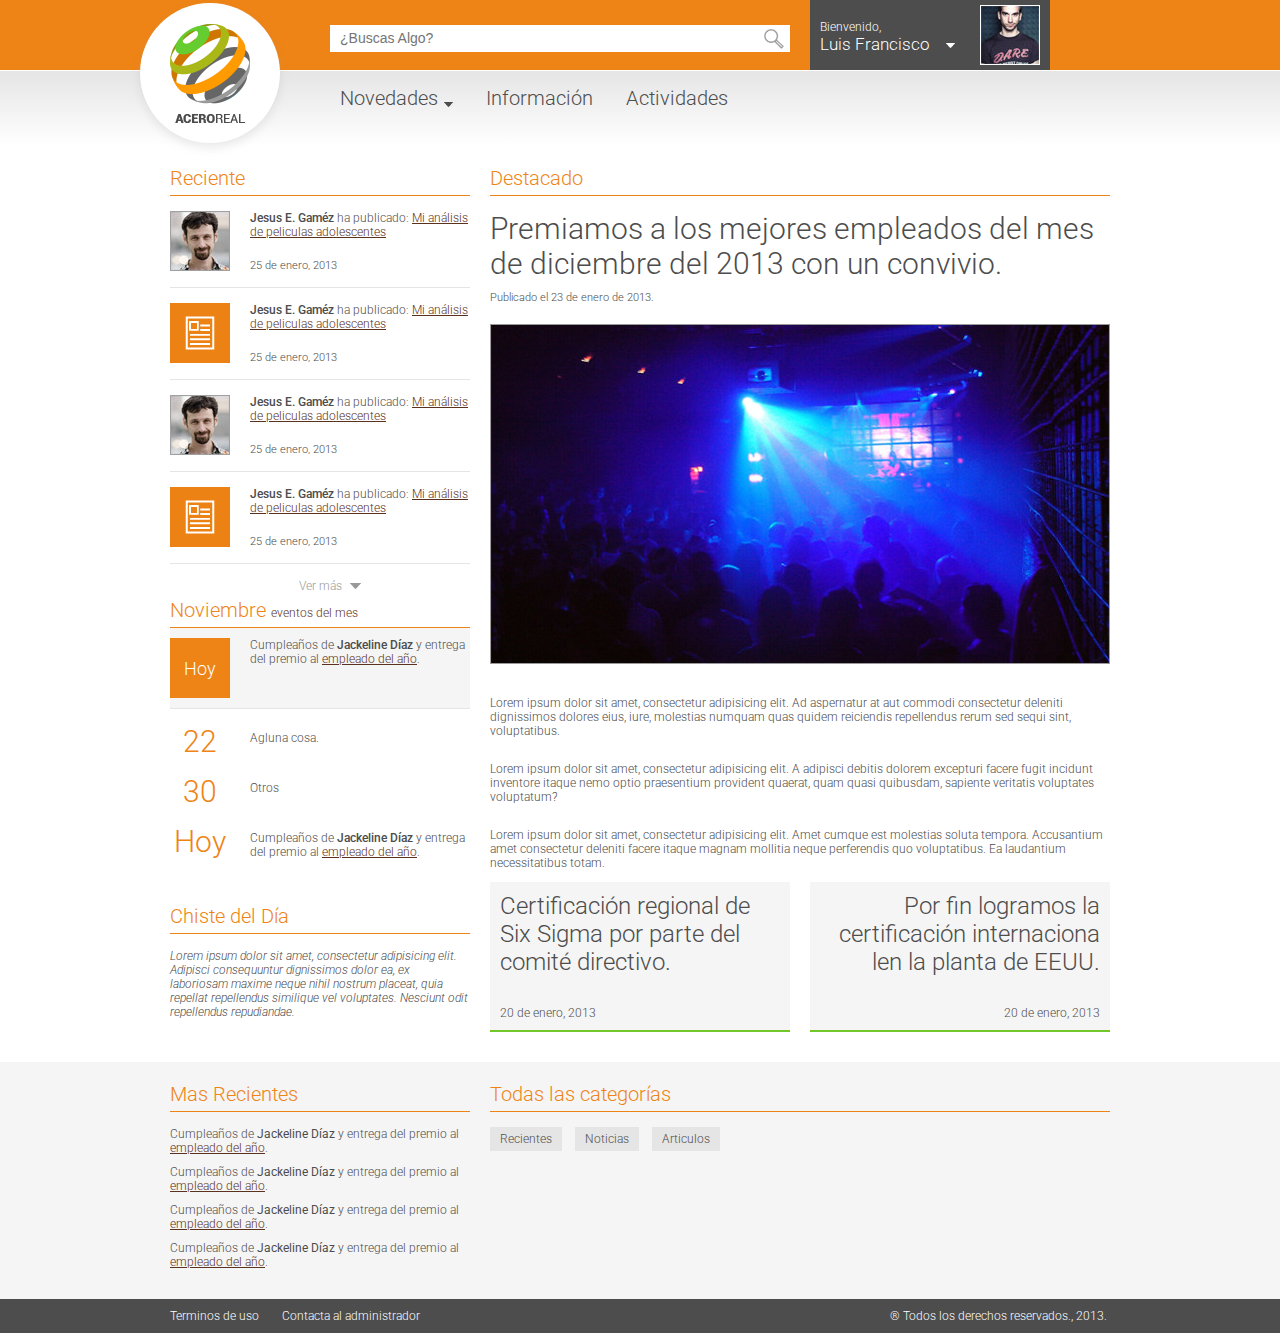
<file: acerofeal/index.htm>
<!doctype html>
<html>
<head>
<meta charset="utf-8">
<title>Acero Real</title>
<meta name="mobile-web-app-capable" content="yes">
<link rel="shortcut icon" sizes="196x196" href="imagenes/favicon.png">
<link href="css/960.css" rel="stylesheet" type="text/css">
<link href="css/estilos.css" rel="stylesheet" type="text/css">
</head>
    <div id="contenedor-encabezado">
        <div id="contendeor-naranja">
            <div class="container_12">
                <div class="grid_6 push_2">
                    <input type="text" name="busqueda" placeholder="¿Buscas Algo?" id="busqueda">
                </div>
                <div class="grid_4 push_2" id="contenedor-perfil">
                    <div id="caja-perfiñ">
                        <div id="nombre-perfil">
                            <span>Bienvenido,</span>
                            <div>Luis Francisco</div>
                        </div>
                        <img src="imagenes/foto-perfil.jpg" alt="">
                        <nav>
                            <a href="#">Perfil</a>
                            <a href="#">Salir</a>
                        </nav>
                    </div>
                </div>
            </div>
        </div>
        <div id="contenedor-degradado">
            <div class="container_12">
                <nav id="menu-principal" class="grid_10 push_2">
                    <nav>
                        <span>Novedades</span>
                        <div>
                            <div id="mosaico-menu">
                                <a href="#" id="m-recientes">Recientes</a>
                                <a href="#" id="m-destacadas">Destacadas</a>
                                <a href="#" id="m-agenda">Agenda</a>
                                <a href="#" id="m-anuncios">Anuncios</a>
                                <a href="#" id="m-articulos">Artículos</a>
                                <a href="#" id="m-comunidad">Comunidad</a>
                            </div>
                            <div id="etiquetas-menu">
                                <a href="#">link-1</a><a href="#">link-2</a><a href="#">link-3</a><a href="#">link-4</a><a
                                    href="#">link-5</a><a href="#">link-6</a>
                            </div>
                        </div>
                    </nav>
                    <a href="#">Información</a>
                    <a href="#">Actividades</a>
                </nav>
            </div>
        </div>
        <a href="#" id="logo">Portada</a>
    </div>
    <div class="container_12" id="contenidos">
        <div class="grid_4" id="sidebar-izquierdo">
            <h2 class="grid_4 alpha omega">Reciente</h2>
            <div id="recientes" class="alpha omega">
                <a href="#" class="grid_4 alpha omega entrada-reciente">
                <img src="imagenes/foto-usuario.jpg" class="grid_1 alpha">
                <div class="grid_3 omega">
                    <strong>Jesus E. Gaméz</strong> ha publicado:
                    <div>
                        Mi análisis de peliculas adolescentes
                    </div>
                    <span>25 de enero, 2013</span>
                </div>
            </a>
                <a href="#" class="grid_4 alpha omega entrada-reciente">
                    <img src="imagenes/mosaico-articulos-individual.png" class="grid_1 alpha">
                    <div class="grid_3 omega">
                        <strong>Jesus E. Gaméz</strong> ha publicado:
                        <div>
                            Mi análisis de peliculas adolescentes
                        </div>
                        <span>25 de enero, 2013</span>
                    </div>
                </a>
                <a href="#" class="grid_4 alpha omega entrada-reciente">
                    <img src="imagenes/foto-usuario.jpg" class="grid_1 alpha">
                    <div class="grid_3 omega">
                        <strong>Jesus E. Gaméz</strong> ha publicado:
                        <div>
                            Mi análisis de peliculas adolescentes
                        </div>
                        <span>25 de enero, 2013</span>
                    </div>
                </a>
                <a href="#" class="grid_4 alpha omega entrada-reciente">
                    <img src="imagenes/mosaico-articulos-individual.png" class="grid_1 alpha">
                    <div class="grid_3 omega">
                        <strong>Jesus E. Gaméz</strong> ha publicado:
                        <div>
                            Mi análisis de peliculas adolescentes
                        </div>
                        <span>25 de enero, 2013</span>
                    </div>
                </a>
                <a href="#" class="grid_4 alpha omega" id="ver-mas">Ver más</a>
            </div>
            <div id="agenda" class="grid_4 alpha omega">
                <h2 class="grid_4 alpha omega">Noviembre <span>eventos del mes</span></h2>
                <span class="entrada-agenda grid_4 alpha omega">
                    <div class="grid_1 alpha">Hoy</div>
                    <div class="grid_3 omega">
                        Cumpleaños de <strong>Jackeline Díaz</strong> y entrega del premio al <a href="#">empleado del año</a>.
                    </div>
                </span>
                <span class="entrada-agenda grid_4 alpha omega">
                    <div class="grid_1 alpha">22</div>
                    <div class="grid_3 omega">
                        Agluna cosa.
                    </div>
                </span>
                <span class="entrada-agenda grid_4 alpha omega">
                    <div class="grid_1 alpha">30</div>
                    <div class="grid_3 omega">
                        Otros
                    </div>
                </span>
                <span class="entrada-agenda grid_4 alpha omega">
                    <div class="grid_1 alpha">Hoy</div>
                    <div class="grid_3 omega">
                        Cumpleaños de <strong>Jackeline Díaz</strong> y entrega del premio al <a href="#">empleado del año</a>.
                    </div>
                </span>
            </div>
            <div id="chiste-del-dia" class="grid_4 alpha omega">
                <h2 class="grid_4 alpha omega">Chiste del Día</h2>
                <p class=""> Lorem ipsum dolor sit amet, consectetur adipisicing elit. Adipisci consequuntur dignissimos dolor ea, ex laboriosam maxime neque nihil nostrum placeat, quia repellat repellendus similique vel voluptates. Nesciunt odit repellendus repudiandae.</p>

            </div>
        </div>
        <div class="grid_8" id="contenidos-principales">
            <h2 class="grid_8 alpha omega">Destacado</h2>
            <h1 class="grid_8 alpha omega">Premiamos a los mejores empleados del mes de diciembre del 2013 con un convivio.</h1>
            <span class="fecha-publicacion grid_8 alpha omega">Publicado el 23 de enero de 2013.</span>
            <img src="imagenes/foto-contenido.jpg" class="grid_8 alpha omega">
            <p class="grid_8 alpha omega">Lorem ipsum dolor sit amet, consectetur adipisicing elit. Ad aspernatur at aut commodi consectetur deleniti dignissimos dolores eius, iure, molestias numquam quas quidem reiciendis repellendus rerum sed sequi sint, voluptatibus.</p>
            <p class="grid_8 alpha omega">Lorem ipsum dolor sit amet, consectetur adipisicing elit. A adipisci debitis dolorem excepturi facere fugit incidunt inventore itaque nemo optio praesentium provident quaerat, quam quasi quibusdam, sapiente veritatis voluptates voluptatum?</p>
            <p class="grid_8 alpha omega">Lorem ipsum dolor sit amet, consectetur adipisicing elit. Amet cumque est molestias soluta tempora. Accusantium amet consectetur deleniti facere itaque magnam mollitia neque perferendis quo voluptatibus. Ea laudantium necessitatibus totam.</p>
            <a href="#" class="mosaico-principal grid_4 alpha">
                <span>Certificación regional de Six Sigma por parte del comité directivo.</span>
                <div>20 de enero, 2013</div>
            </a>
            <a href="#" class="mosaico-principal derecha grid_4 omega">
                <span>Por fin logramos la certificación internaciona len la planta de EEUU.</span>
                <div>20 de enero, 2013</div>
            </a>
        </div>
    </div>
    <div id="contenedor-pie">
        <div class="container_12">
            <div class="grid_4 ">
                <h2 class="grid_4 alpha omega">Mas Recientes</h2>
                <a href="" class="grid_4 alpha omega">Cumpleaños de <strong>Jackeline Díaz</strong> y entrega del premio al <span>empleado del año</span>.</a>
                <a href="" class="grid_4 alpha omega">Cumpleaños de <strong>Jackeline Díaz</strong> y entrega del premio al <span>empleado del año</span>.</a>
                <a href="" class="grid_4 alpha omega">Cumpleaños de <strong>Jackeline Díaz</strong> y entrega del premio al <span>empleado del año</span>.</a>
                <a href="" class="grid_4 alpha omega">Cumpleaños de <strong>Jackeline Díaz</strong> y entrega del premio al <span>empleado del año</span>.</a>
            </div>
            <div class="grid_8">
                <h2 class="grid_8 alpha omega">Todas las categorías</h2>
                <a href="" class="etiqueta">Recientes</a>
                <a href="" class="etiqueta">Noticias</a>
                <a href="" class="etiqueta">Articulos</a>
            </div>
        </div>
    </div>
    <div id="contenedor-pie-secundario">
        <div class="container_12">
            <div class="grid_9">
                <a href="">Terminos de uso</a>
                <a href="">Contacta al administrador</a>
            </div>
            <div class="grid_3">
                &reg; Todos los derechos reservados., 2013.
            </div>
    </div>
</div>
<body>
</body>
</html>
</file>
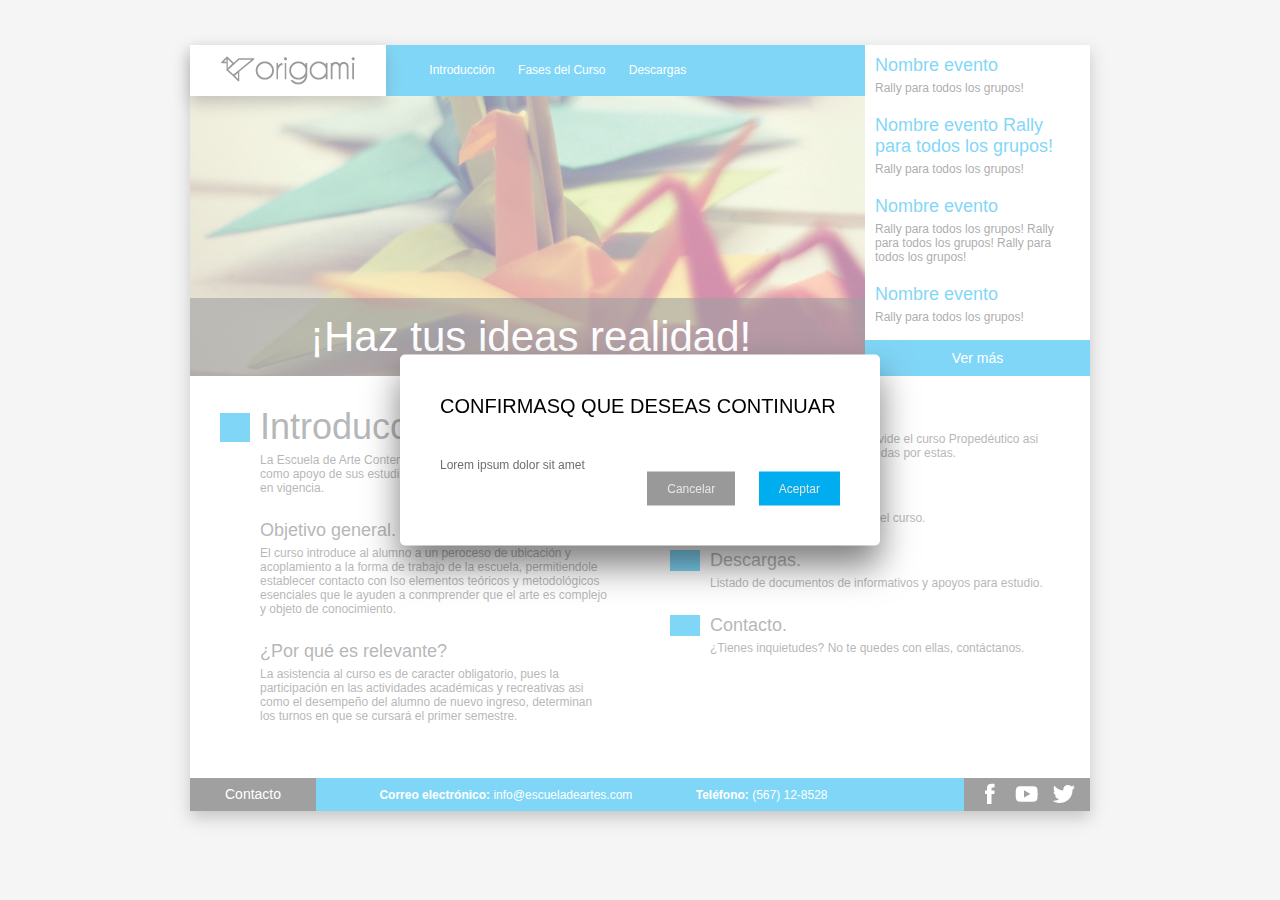
<file: origami/index.htm>
<!doctype html>
<html>
<head>
<meta charset="utf-8">
<title>Origami</title>
<meta name="mobile-web-app-capable" content="yes">
<link rel="shortcut icon" sizes="196x196" href="imagenes/favicon.png">
<link href="css/estilos.css" rel="stylesheet" type="text/css">
	<script
			src="https://code.jquery.com/jquery-3.2.1.slim.min.js"
			integrity="sha256-k2WSCIexGzOj3Euiig+TlR8gA0EmPjuc79OEeY5L45g="
			crossorigin="anonymous"></script>
	<script src="js/js.js"></script>
</head>

<body>
<div id="overlay2">
	<div id="ventana-dialogo2">
		<div>
			<h4>Confirmasq que deseas continuar</h4>
			<p>Lorem ipsum dolor sit amet</p>
			<div id="acciones2">
				<a href="#" class="gris">Cancelar</a>
				<a href="#" class="normal">Aceptar</a>
			</div>
		</div>
	</div>
</div>
 <div id="overlay">
	 <div id="ventana-dialogo">
		<div>
			<h4>Confirmasq que deseas continuar</h4>
			<p>Lorem ipsum dolor sit amet</p>
			<div id="acciones">
				<a href="#" class="gris">Cancelar</a>
				<a href="#" class="normal">Aceptar</a>
			</div>
		</div>
	 </div>
 </div>
	<div id="contenido-principal">
		<header>
			<nav>
				<a href="#" id="logo">Portada</a>
				<a href="index.htm">Introducción</a>
				<a href="fases.htm">Fases del Curso</a>
				<a href="descargas.htm">Descargas</a>
			</nav>
			<div id="imagen-encabezado">
				<span>¡Haz tus ideas realidad!</span>
			</div>
			<div id="noticias">
				<div>
					
					<a href="#">
						<span>Nombre evento</span>
						<p>Rally para todos los grupos!</p>
					</a>
					<a href="#">
						<span>Nombre evento Rally para todos los grupos!</span>
						<p>Rally para todos los grupos!</p>
					</a>
					<a href="#">
						<span>Nombre evento</span>
						<p>Rally para todos los grupos! Rally para todos los grupos! Rally para todos los grupos!</p>
					</a>
					<a href="#">
						<span>Nombre evento</span>
						<p>Rally para todos los grupos!</p>
					</a>
					<a href="#">
						<span>Nombre evento</span>
						<p>Rally para todos los grupos!</p>
					</a>
					<a href="#">
						<span>Nombre evento Rally para todos los grupos!</span>
						<p>Rally para todos los grupos!</p>
					</a>
					<a href="#">
						<span>Nombre evento</span>
						<p>Rally para todos los grupos! Rally para todos los grupos! Rally para todos los grupos!</p>
					</a>
					<a href="#">
						<span>Nombre evento</span>
						<p>Rally para todos los grupos!</p>
					</a>
					
				</div>
				<a href="#">Ver más</a>
			</div>
		</header>
		<div id="contenido">
			<div class="columna-introduccion">
				<h1 class="bullet-azul">Introducción.</h1>
				<p>La Escuela de Arte Contemporáneo creo el curso Propedéutico como apoyo de sus estudiantes en conformidad con el estatuto en vigencia.</p>
				<h2>Objetivo general.</h2>
				<p>El curso introduce al alumno a un peroceso de ubicación y acoplamiento a la forma de trabajo de la escuela, permitiendole establecer contacto con lso elementos teóricos y metodológicos esenciales que le ayuden a conmprender que el arte es complejo y objeto de conocimiento. </p>
				<h2>¿Por qué es relevante?</h2>
				<p>La asistencia al curso es de caracter obligatorio, pues la participación en las actividades académicas y recreativas asi como el desempeño del alumno de nuevo ingreso, determinan los turnos en que se cursará el primer semestre.</p>
			</div>
			<div class="columna-introduccion">
				<h2 class="bullet-azul">Etapas.</h2>
				<p>Conoce las etapas en que se divide el curso Propedéutico asi como las actividades comprendidas por estas.</p>
				<h2 class="bullet-azul">Anuncios.</h2>
				<p>Fechas y eventos importantes del curso.</p>
				<h2 class="bullet-azul">Descargas.</h2>
				<p>Listado de documentos de informativos y apoyos para estudio.</p>
				<h2 class="bullet-azul">Contacto.</h2>
				<p>¿Tienes inquietudes? No te quedes con ellas, contáctanos.</p>
			</div>
		</div>
		<footer>
			<h4>Contacto</h4>
			<span>
				<strong>Correo electrónico:</strong> 
				<a href="mailto:info@escueladeartes.com">info@escueladeartes.com</a>
			</span>
			<span>
				<strong>Teléfono:</strong> (567) 12-8528
			</span>
			<div>
				<a href="#" id="facebook">Facebook</a>
				<a href="#" id="youtube">Youtube</a>
				<a href="#" id="twitter">Twitter</a>
			</div>
		</footer>
	</div>
</body>
</html>
</file>
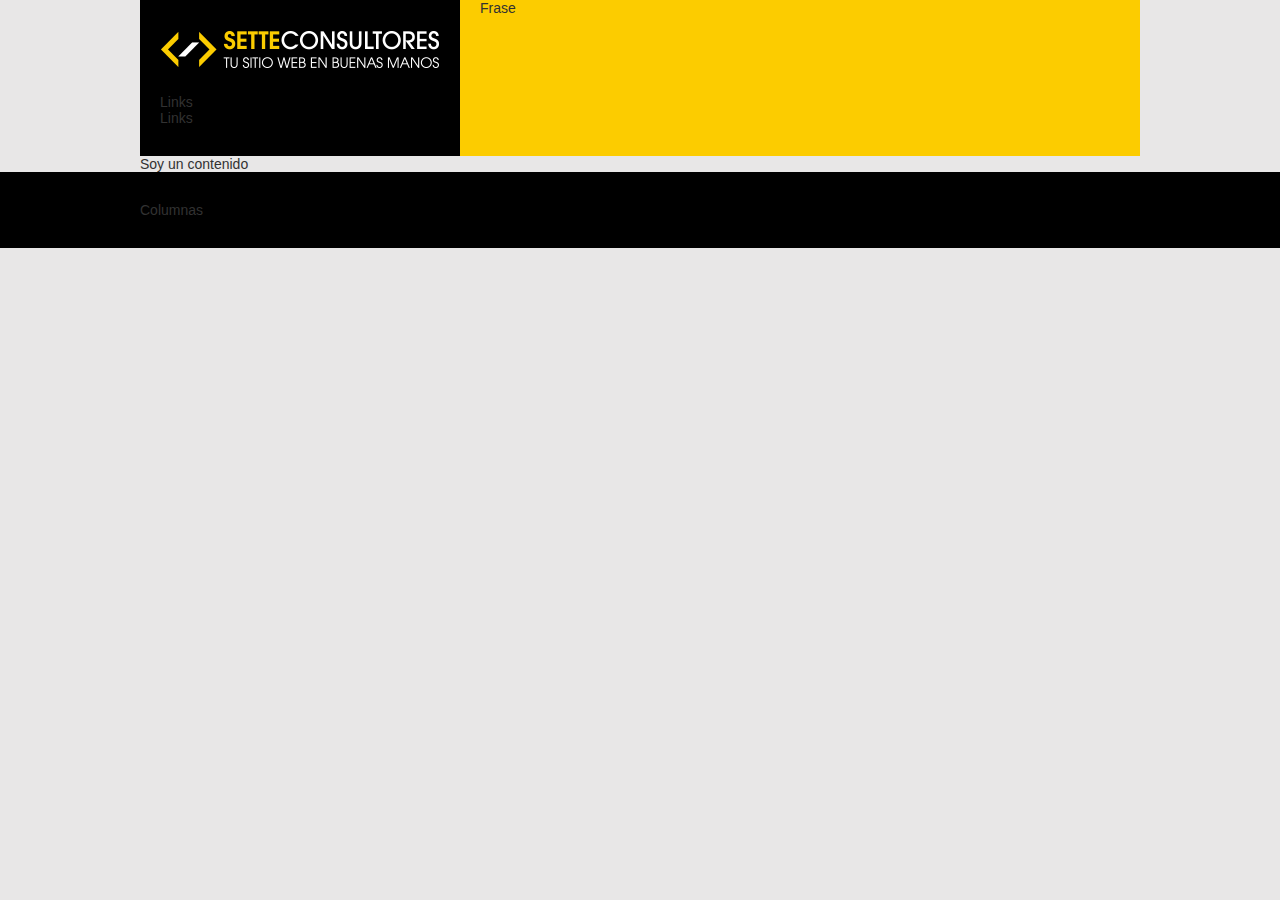
<file: setteconsultores/final36/index.htm>
<!doctype html>
<html>
<head>
<meta charset="utf-8">
<title>SETTE Consultores</title>
<meta name="mobile-web-app-capable" content="yes">
<link rel="shortcut icon" sizes="196x196" href="imagenes/favicon.png">
<link href="css/estilos.css" rel="stylesheet" type="text/css">
</head>

<body>
	<div class="container_3" id="contenedor-principal">
		<header class="grid_3">
			<div class="grid_1">
				<a href="index.htm" id="logo">Portada</a>
				<nav id="menu-principal">
					Links
				</nav>
				<nav id="menu-contacto">
					Links
				</nav>
			</div>
			<div class="grid_2 omega">
				Frase
			</div>
		</header>
		<div id="contenido" class="grid_3">
			Soy un contenido
		</div>
	</div>
	<div id="contenedor-pie">
		<div class="container_3">
			Columnas
		</div>
	</div>
</body>
</html>
</file>
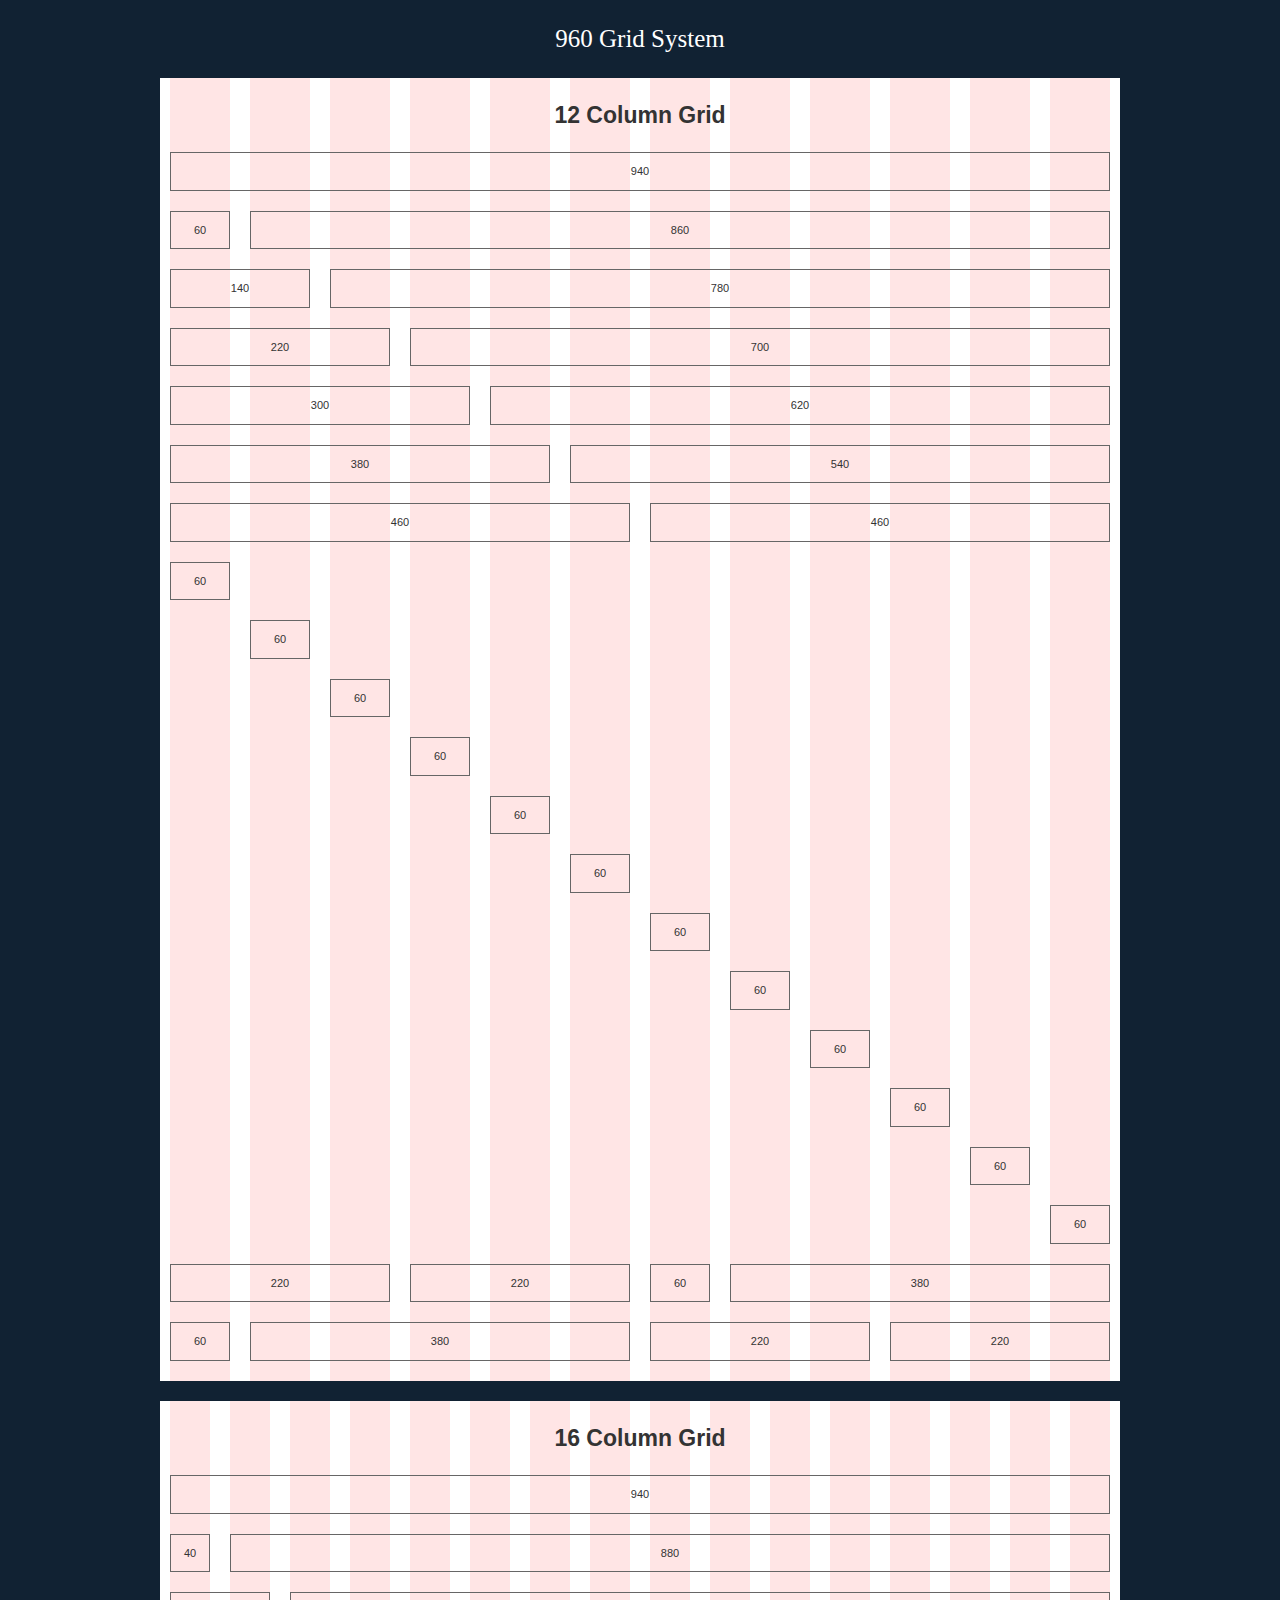
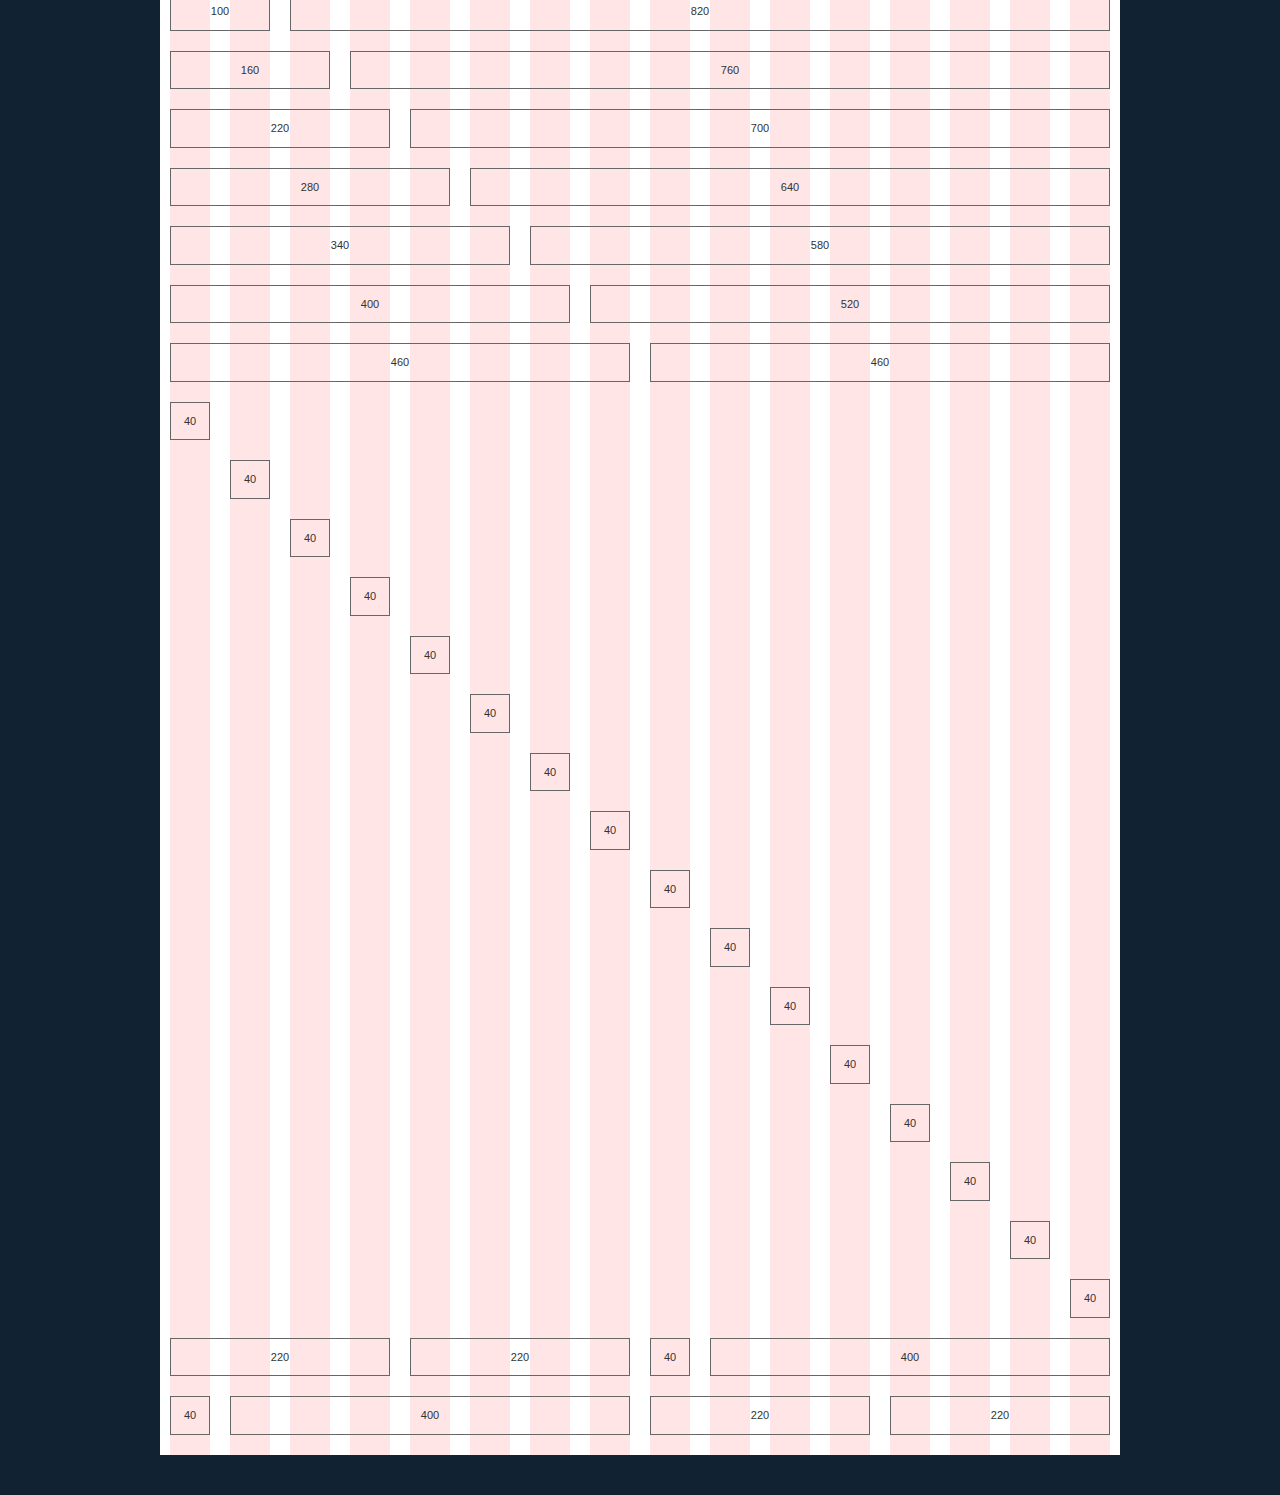
<file: 960gs/code/demo.html>
<!DOCTYPE html>
<html lang="en">
<head>
<meta charset="utf-8" />
<title>960 Grid System &mdash; Demo</title>
<link rel="stylesheet" href="css/reset.css" />
<link rel="stylesheet" href="css/text.css" />
<link rel="stylesheet" href="css/960.css" />
<link rel="stylesheet" href="css/demo.css" />
</head>
<body>
<h1>
  <a href="http://960.gs/">960 Grid System</a>
</h1>
<div class="container_12">
  <h2>
    12 Column Grid
  </h2>
  <div class="grid_12">
    <p>
      940
    </p>
  </div>
  <!-- end .grid_12 -->
  <div class="clear"></div>
  <div class="grid_1">
    <p>
      60
    </p>
  </div>
  <!-- end .grid_1 -->
  <div class="grid_11">
    <p>
      860
    </p>
  </div>
  <!-- end .grid_11 -->
  <div class="clear"></div>
  <div class="grid_2">
    <p>
      140
    </p>
  </div>
  <!-- end .grid_2 -->
  <div class="grid_10">
    <p>
      780
    </p>
  </div>
  <!-- end .grid_10 -->
  <div class="clear"></div>
  <div class="grid_3">
    <p>
      220
    </p>
  </div>
  <!-- end .grid_3 -->
  <div class="grid_9">
    <p>
      700
    </p>
  </div>
  <!-- end .grid_9 -->
  <div class="clear"></div>
  <div class="grid_4">
    <p>
      300
    </p>
  </div>
  <!-- end .grid_4 -->
  <div class="grid_8">
    <p>
      620
    </p>
  </div>
  <!-- end .grid_8 -->
  <div class="clear"></div>
  <div class="grid_5">
    <p>
      380
    </p>
  </div>
  <!-- end .grid_5 -->
  <div class="grid_7">
    <p>
      540
    </p>
  </div>
  <!-- end .grid_7 -->
  <div class="clear"></div>
  <div class="grid_6">
    <p>
      460
    </p>
  </div>
  <!-- end .grid_6 -->
  <div class="grid_6">
    <p>
      460
    </p>
  </div>
  <!-- end .grid_6 -->
  <div class="clear"></div>
  <div class="grid_1 suffix_11">
    <p>
      60
    </p>
  </div>
  <!-- end .grid_1.suffix_11 -->
  <div class="clear"></div>
  <div class="grid_1 prefix_1 suffix_10">
    <p>
      60
    </p>
  </div>
  <!-- end .grid_1.prefix_1.suffix_10 -->
  <div class="clear"></div>
  <div class="grid_1 prefix_2 suffix_9">
    <p>
      60
    </p>
  </div>
  <!-- end .grid_1.prefix_2.suffix_9 -->
  <div class="clear"></div>
  <div class="grid_1 prefix_3 suffix_8">
    <p>
      60
    </p>
  </div>
  <!-- end .grid_1.prefix_3.suffix_8 -->
  <div class="clear"></div>
  <div class="grid_1 prefix_4 suffix_7">
    <p>
      60
    </p>
  </div>
  <!-- end .grid_1.prefix_4.suffix_7 -->
  <div class="clear"></div>
  <div class="grid_1 prefix_5 suffix_6">
    <p>
      60
    </p>
  </div>
  <!-- end .grid_1.prefix_5.suffix_6 -->
  <div class="clear"></div>
  <div class="grid_1 prefix_6 suffix_5">
    <p>
      60
    </p>
  </div>
  <!-- end .grid_1.prefix_6.suffix_5 -->
  <div class="clear"></div>
  <div class="grid_1 prefix_7 suffix_4">
    <p>
      60
    </p>
  </div>
  <!-- end .grid_1.prefix_7.suffix_4 -->
  <div class="clear"></div>
  <div class="grid_1 prefix_8 suffix_3">
    <p>
      60
    </p>
  </div>
  <!-- end .grid_1.prefix_8.suffix_3 -->
  <div class="clear"></div>
  <div class="grid_1 prefix_9 suffix_2">
    <p>
      60
    </p>
  </div>
  <!-- end .grid_1.prefix_9.suffix_2 -->
  <div class="clear"></div>
  <div class="grid_1 prefix_10 suffix_1">
    <p>
      60
    </p>
  </div>
  <!-- end .grid_1.prefix_10.suffix_1 -->
  <div class="clear"></div>
  <div class="grid_1 prefix_11">
    <p>
      60
    </p>
  </div>
  <!-- end .grid_1.prefix_11 -->
  <div class="clear"></div>
  <div class="grid_6 push_6">
    <div class="grid_1 alpha">
      <p>
        60
      </p>
    </div>
    <!-- end .grid_1.alpha -->
    <div class="grid_5 omega">
      <p>
        380
      </p>
    </div>
    <!-- end .grid_5.omega -->
    <div class="clear"></div>
    <div class="grid_3 alpha">
      <p>
        220
      </p>
    </div>
    <!-- end .grid_3.alpha -->
    <div class="grid_3 omega">
      <p>
        220
      </p>
    </div>
    <!-- end .grid_3.omega -->
  </div>
  <!-- end .grid_6.push_6 -->
  <div class="grid_6 pull_6">
    <div class="grid_3 alpha">
      <p>
        220
      </p>
    </div>
    <!-- end .grid_3.alpha -->
    <div class="grid_3 omega">
      <p>
        220
      </p>
    </div>
    <!-- end .grid_3.omega -->
    <div class="clear"></div>
    <div class="grid_1 alpha">
      <p>
        60
      </p>
    </div>
    <!-- end .grid_1.alpha -->
    <div class="grid_5 omega">
      <p>
        380
      </p>
    </div>
    <!-- end .grid_5.omega -->
  </div>
  <!-- end .grid_6.pull_6 -->
</div>
<!-- end .container_12 -->
<div class="container_16">
  <h2>
    16 Column Grid
  </h2>
  <div class="grid_16">
    <p>
      940
    </p>
  </div>
  <!-- end .grid_16 -->
  <div class="clear"></div>
  <div class="grid_1">
    <p>
      40
    </p>
  </div>
  <!-- end .grid_1 -->
  <div class="grid_15">
    <p>
      880
    </p>
  </div>
  <!-- end .grid_15 -->
  <div class="clear"></div>
  <div class="grid_2">
    <p>
      100
    </p>
  </div>
  <!-- end .grid_2 -->
  <div class="grid_14">
    <p>
      820
    </p>
  </div>
  <!-- end .grid_14 -->
  <div class="clear"></div>
  <div class="grid_3">
    <p>
      160
    </p>
  </div>
  <!-- end .grid_3 -->
  <div class="grid_13">
    <p>
      760
    </p>
  </div>
  <!-- end .grid_13 -->
  <div class="clear"></div>
  <div class="grid_4">
    <p>
      220
    </p>
  </div>
  <!-- end .grid_4 -->
  <div class="grid_12">
    <p>
      700
    </p>
  </div>
  <!-- end .grid_12 -->
  <div class="clear"></div>
  <div class="grid_5">
    <p>
      280
    </p>
  </div>
  <!-- end .grid_5 -->
  <div class="grid_11">
    <p>
      640
    </p>
  </div>
  <!-- end .grid_11 -->
  <div class="clear"></div>
  <div class="grid_6">
    <p>
      340
    </p>
  </div>
  <!-- end .grid_6 -->
  <div class="grid_10">
    <p>
      580
    </p>
  </div>
  <!-- end .grid_10 -->
  <div class="clear"></div>
  <div class="grid_7">
    <p>
      400
    </p>
  </div>
  <!-- end .grid_7 -->
  <div class="grid_9">
    <p>
      520
    </p>
  </div>
  <!-- end .grid_9 -->
  <div class="clear"></div>
  <div class="grid_8">
    <p>
      460
    </p>
  </div>
  <!-- end .grid_8 -->
  <div class="grid_8">
    <p>
      460
    </p>
  </div>
  <!-- end .grid_8 -->
  <div class="clear"></div>
  <div class="grid_1 suffix_15">
    <p>
      40
    </p>
  </div>
  <!-- end .grid_1.suffix_15 -->
  <div class="clear"></div>
  <div class="grid_1 prefix_1 suffix_14">
    <p>
      40
    </p>
  </div>
  <!-- end .grid_1.prefix_1.suffix_14 -->
  <div class="clear"></div>
  <div class="grid_1 prefix_2 suffix_13">
    <p>
      40
    </p>
  </div>
  <!-- end .grid_1.prefix_2.suffix_13 -->
  <div class="clear"></div>
  <div class="grid_1 prefix_3 suffix_12">
    <p>
      40
    </p>
  </div>
  <!-- end .grid_1.prefix_3.suffix_12 -->
  <div class="clear"></div>
  <div class="grid_1 prefix_4 suffix_11">
    <p>
      40
    </p>
  </div>
  <!-- end .grid_1.prefix_4.suffix_11 -->
  <div class="clear"></div>
  <div class="grid_1 prefix_5 suffix_10">
    <p>
      40
    </p>
  </div>
  <!-- end .grid_1.prefix_5.suffix_10 -->
  <div class="clear"></div>
  <div class="grid_1 prefix_6 suffix_9">
    <p>
      40
    </p>
  </div>
  <!-- end .grid_1.prefix_6.suffix_9 -->
  <div class="clear"></div>
  <div class="grid_1 prefix_7 suffix_8">
    <p>
      40
    </p>
  </div>
  <!-- end .grid_1.prefix_7.suffix_8 -->
  <div class="clear"></div>
  <div class="grid_1 prefix_8 suffix_7">
    <p>
      40
    </p>
  </div>
  <!-- end .grid_1.prefix_8.suffix_7 -->
  <div class="clear"></div>
  <div class="grid_1 prefix_9 suffix_6">
    <p>
      40
    </p>
  </div>
  <!-- end .grid_1.prefix_9.suffix_6 -->
  <div class="clear"></div>
  <div class="grid_1 prefix_10 suffix_5">
    <p>
      40
    </p>
  </div>
  <!-- end .grid_1.prefix_10.suffix_5 -->
  <div class="clear"></div>
  <div class="grid_1 prefix_11 suffix_4">
    <p>
      40
    </p>
  </div>
  <!-- end .grid_1.prefix_11.suffix_4 -->
  <div class="clear"></div>
  <div class="grid_1 prefix_12 suffix_3">
    <p>
      40
    </p>
  </div>
  <!-- end .grid_1.prefix_12.suffix_3 -->
  <div class="clear"></div>
  <div class="grid_1 prefix_13 suffix_2">
    <p>
      40
    </p>
  </div>
  <!-- end .grid_1.prefix_13.suffix_2 -->
  <div class="clear"></div>
  <div class="grid_1 prefix_14 suffix_1">
    <p>
      40
    </p>
  </div>
  <!-- end .grid_1.prefix_14.suffix_1 -->
  <div class="clear"></div>
  <div class="grid_1 prefix_15">
    <p>
      40
    </p>
  </div>
  <!-- end .grid_1.prefix_15 -->
  <div class="clear"></div>
  <div class="grid_8 push_8">
    <div class="grid_1 alpha">
      <p>
        40
      </p>
    </div>
    <!-- end .grid_1.alpha -->
    <div class="grid_7 omega">
      <p>
        400
      </p>
    </div>
    <!-- end .grid_7.omega -->
    <div class="clear"></div>
    <div class="grid_4 alpha">
      <p>
        220
      </p>
    </div>
    <!-- end .grid_4.alpha -->
    <div class="grid_4 omega">
      <p>
        220
      </p>
    </div>
    <!-- end .grid_4.omega -->
  </div>
  <!-- end .grid_8.push_8 -->
  <div class="grid_8 pull_8">
    <div class="grid_4 alpha">
      <p>
        220
      </p>
    </div>
    <!-- end .grid_4.alpha -->
    <div class="grid_4 omega">
      <p>
        220
      </p>
    </div>
    <!-- end .grid_4.omega -->
    <div class="clear"></div>
    <div class="grid_1 alpha">
      <p>
        40
      </p>
    </div>
    <!-- end .grid_1.alpha -->
    <div class="grid_7 omega">
      <p>
        400
      </p>
    </div>
    <!-- end .grid_7.omega -->
  </div>
  <!-- end .grid_8.pull_8 -->
</div>
<!-- end .container_16 -->
</body>
</html>
</file>
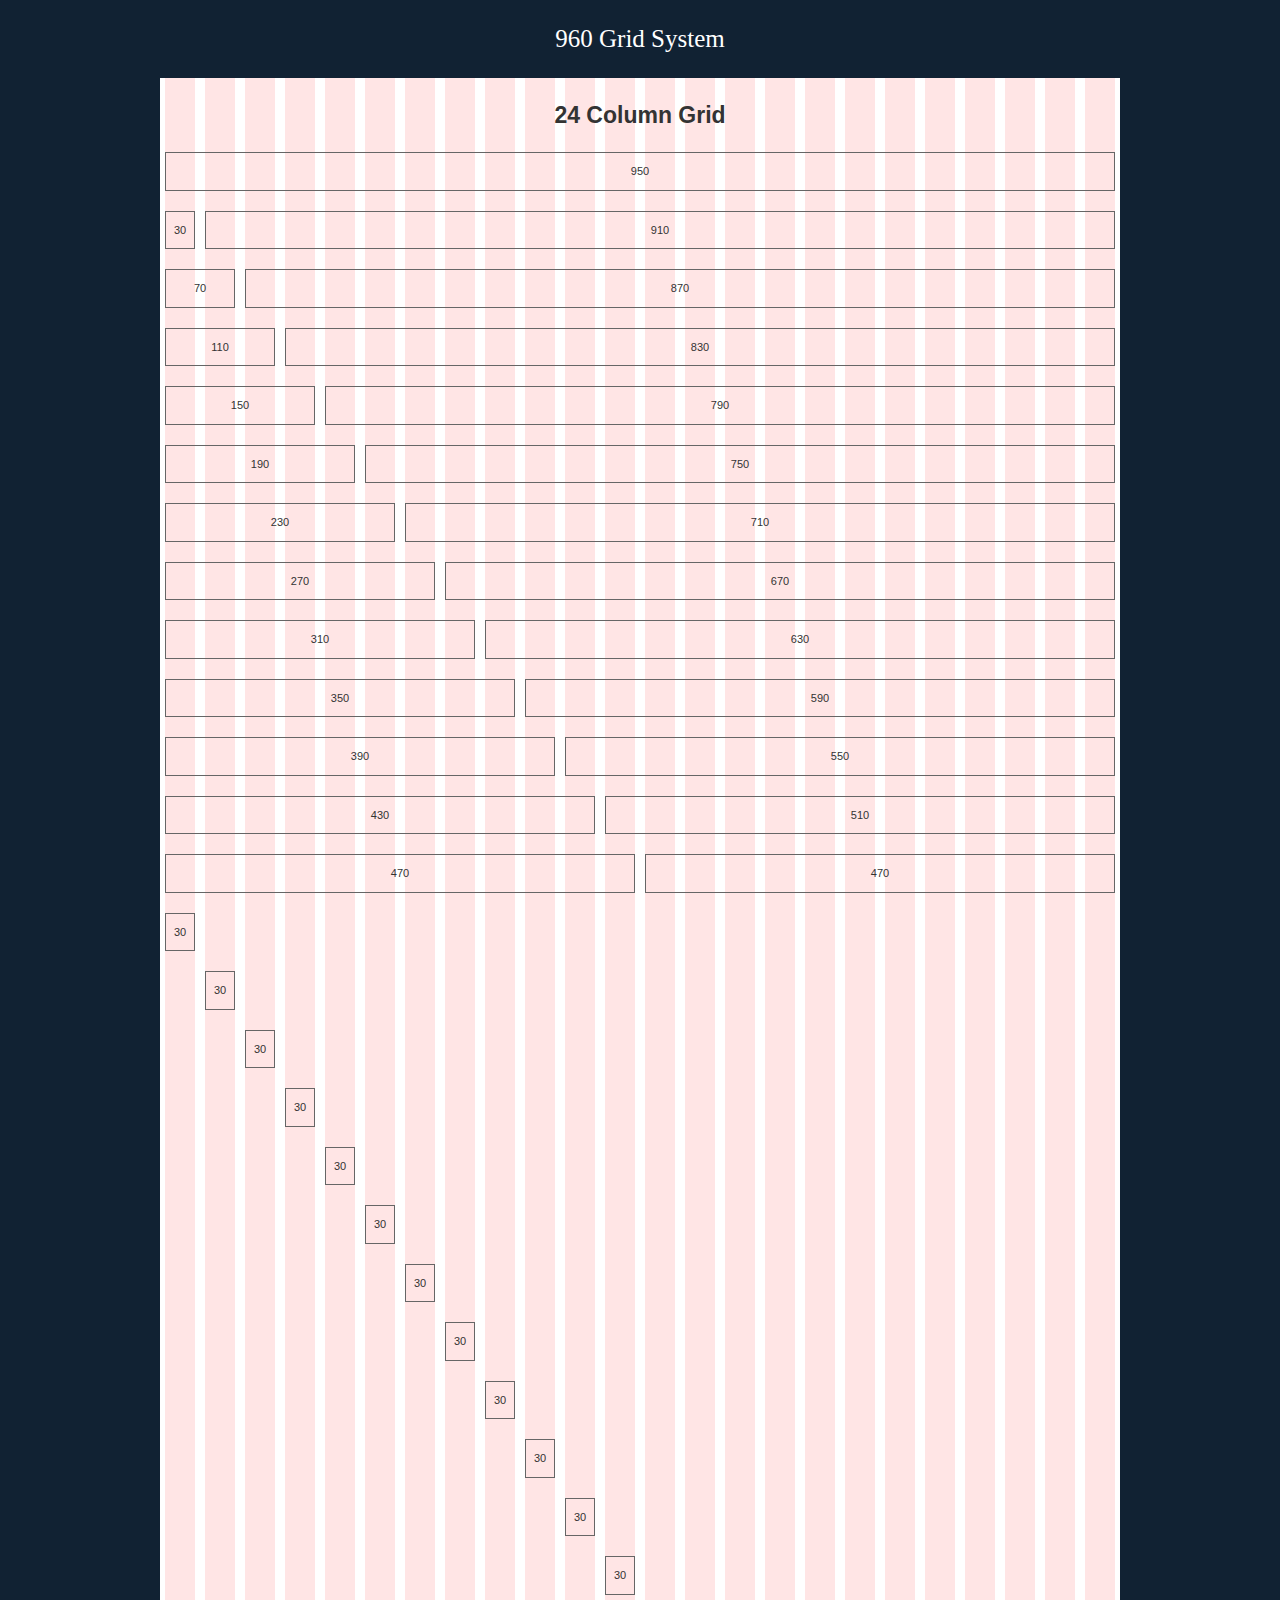
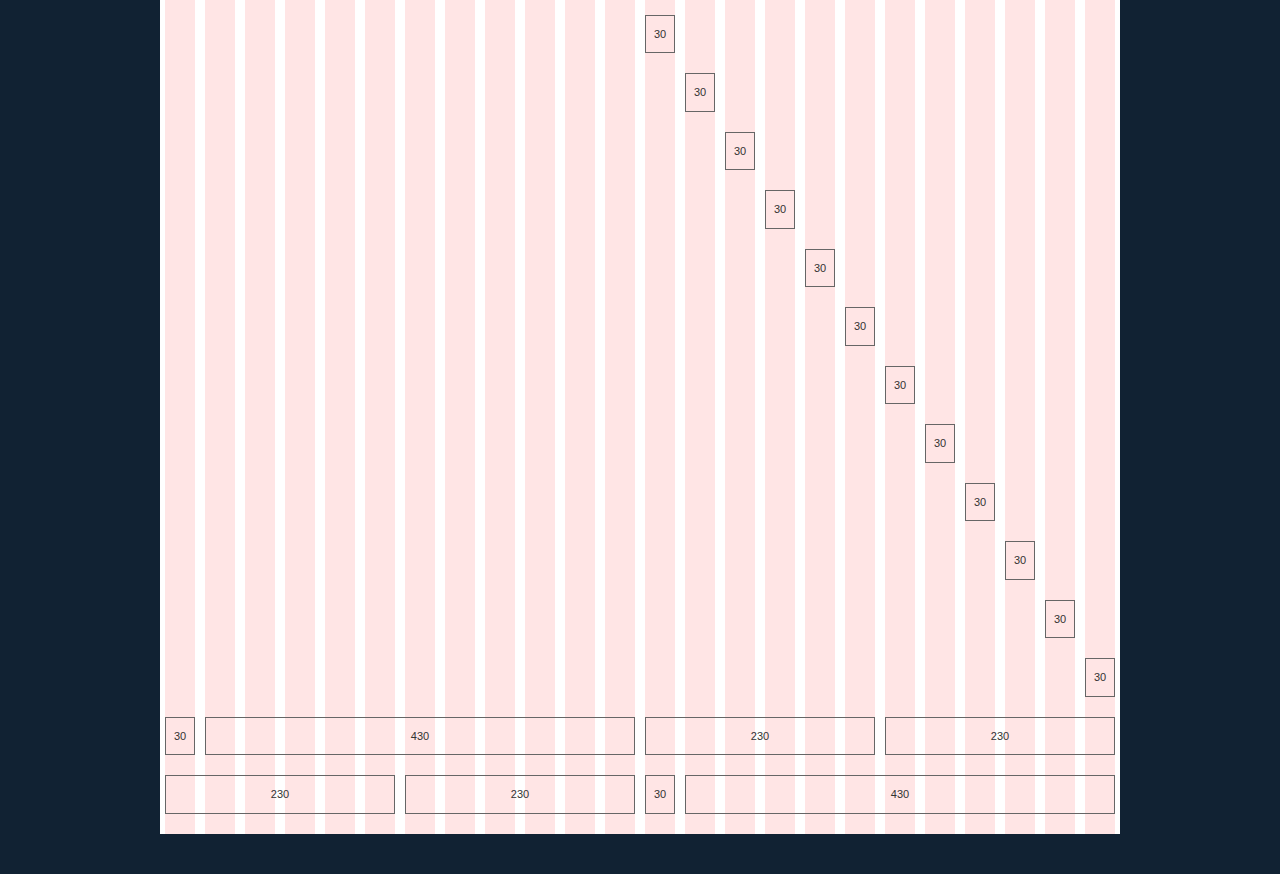
<file: 960gs/code/demo_24_col.html>
<!DOCTYPE html>
<html lang="en">
<head>
<meta charset="utf-8" />
<title>960 Grid System &mdash; Demo</title>
<link rel="stylesheet" href="css/reset.css" />
<link rel="stylesheet" href="css/text.css" />
<link rel="stylesheet" href="css/960_24_col.css" />
<link rel="stylesheet" href="css/demo.css" />
</head>
<body>
<h1>
  <a href="http://960.gs/">960 Grid System</a>
</h1>
<div class="container_24">
  <h2>
    24 Column Grid
  </h2>
  <div class="grid_24">
    <p>
      950
    </p>
  </div>
  <!-- end .grid_24 -->
  <div class="clear"></div>
  <div class="grid_1">
    <p>
      30
    </p>
  </div>
  <!-- end .grid_1 -->
  <div class="grid_23">
    <p>
      910
    </p>
  </div>
  <!-- end .grid_23 -->
  <div class="clear"></div>
  <div class="grid_2">
    <p>
      70
    </p>
  </div>
  <!-- end .grid_2 -->
  <div class="grid_22">
    <p>
      870
    </p>
  </div>
  <!-- end .grid_2 -->
  <div class="clear"></div>
  <div class="grid_3">
    <p>
      110
    </p>
  </div>
  <!-- end .grid_3 -->
  <div class="grid_21">
    <p>
      830
    </p>
  </div>
  <!-- end .grid_21 -->
  <div class="clear"></div>
  <div class="grid_4">
    <p>
      150
    </p>
  </div>
  <!-- end .grid_4 -->
  <div class="grid_20">
    <p>
      790
    </p>
  </div>
  <!-- end .grid_20 -->
  <div class="clear"></div>
  <div class="grid_5">
    <p>
      190
    </p>
  </div>
  <!-- end .grid_5 -->
  <div class="grid_19">
    <p>
      750
    </p>
  </div>
  <!-- end .grid_19 -->
  <div class="clear"></div>
  <div class="grid_6">
    <p>
      230
    </p>
  </div>
  <!-- end .grid_6 -->
  <div class="grid_18">
    <p>
      710
    </p>
  </div>
  <!-- end .grid_18 -->
  <div class="clear"></div>
  <div class="grid_7">
    <p>
      270
    </p>
  </div>
  <!-- end .grid_7 -->
  <div class="grid_17">
    <p>
      670
    </p>
  </div>
  <!-- end .grid_17 -->
  <div class="clear"></div>
  <div class="grid_8">
    <p>
      310
    </p>
  </div>
  <!-- end .grid_8 -->
  <div class="grid_16">
    <p>
      630
    </p>
  </div>
  <!-- end .grid_16 -->
  <div class="clear"></div>
  <div class="grid_9">
    <p>
      350
    </p>
  </div>
  <!-- end .grid_9 -->
  <div class="grid_15">
    <p>
      590
    </p>
  </div>
  <!-- end .grid_15 -->
  <div class="clear"></div>
  <div class="grid_10">
    <p>
      390
    </p>
  </div>
  <!-- end .grid_10 -->
  <div class="grid_14">
    <p>
      550
    </p>
  </div>
  <!-- end .grid_14 -->
  <div class="clear"></div>
  <div class="grid_11">
    <p>
      430
    </p>
  </div>
  <!-- end .grid_11 -->
  <div class="grid_13">
    <p>
      510
    </p>
  </div>
  <!-- end .grid_13 -->
  <div class="clear"></div>
  <div class="grid_12">
    <p>
      470
    </p>
  </div>
  <!-- end .grid_12 -->
  <div class="grid_12">
    <p>
      470
    </p>
  </div>
  <!-- end .grid_12 -->
  <div class="clear"></div>
  <div class="grid_1 suffix_23">
    <p>
      30
    </p>
  </div>
  <!-- end .grid_1.suffix_23 -->
  <div class="clear"></div>
  <div class="grid_1 prefix_1 suffix_22">
    <p>
      30
    </p>
  </div>
  <!-- end .grid_1.prefix_1.suffix_22 -->
  <div class="clear"></div>
  <div class="grid_1 prefix_2 suffix_21">
    <p>
      30
    </p>
  </div>
  <!-- end .grid_1.prefix_2.suffix_21 -->
  <div class="clear"></div>
  <div class="grid_1 prefix_3 suffix_20">
    <p>
      30
    </p>
  </div>
  <!-- end .grid_1.prefix_3.suffix_20 -->
  <div class="clear"></div>
  <div class="grid_1 prefix_4 suffix_19">
    <p>
      30
    </p>
  </div>
  <!-- end .grid_1.prefix_4.suffix_19 -->
  <div class="clear"></div>
  <div class="grid_1 prefix_5 suffix_18">
    <p>
      30
    </p>
  </div>
  <!-- end .grid_1.prefix_5.suffix_18 -->
  <div class="clear"></div>
  <div class="grid_1 prefix_6 suffix_17">
    <p>
      30
    </p>
  </div>
  <!-- end .grid_1.prefix_6.suffix_17 -->
  <div class="clear"></div>
  <div class="grid_1 prefix_7 suffix_16">
    <p>
      30
    </p>
  </div>
  <!-- end .grid_1.prefix_7.suffix_16 -->
  <div class="clear"></div>
  <div class="grid_1 prefix_8 suffix_15">
    <p>
      30
    </p>
  </div>
  <!-- end .grid_1.prefix_8.suffix_15 -->
  <div class="clear"></div>
  <div class="grid_1 prefix_9 suffix_14">
    <p>
      30
    </p>
  </div>
  <!-- end .grid_1.prefix_9.suffix_14 -->
  <div class="clear"></div>
  <div class="grid_1 prefix_10 suffix_13">
    <p>
      30
    </p>
  </div>
  <!-- end .grid_1.prefix_10.suffix_13 -->
  <div class="clear"></div>
  <div class="grid_1 prefix_11 suffix_12">
    <p>
      30
    </p>
  </div>
  <!-- end .grid_1.prefix_11.suffix_12 -->
  <div class="grid_1 prefix_12 suffix_11">
    <p>
      30
    </p>
  </div>
  <!-- end .grid_1.prefix_12.suffix_11 -->
  <div class="clear"></div>
  <div class="grid_1 prefix_13 suffix_10">
    <p>
      30
    </p>
  </div>
  <!-- end .grid_1.prefix_13.suffix_10 -->
  <div class="clear"></div>
  <div class="grid_1 prefix_14 suffix_9">
    <p>
      30
    </p>
  </div>
  <!-- end .grid_1.prefix_14.suffix_9 -->
  <div class="clear"></div>
  <div class="grid_1 prefix_15 suffix_8">
    <p>
      30
    </p>
  </div>
  <!-- end .grid_1.prefix_15.suffix_8 -->
  <div class="clear"></div>
  <div class="grid_1 prefix_16 suffix_7">
    <p>
      30
    </p>
  </div>
  <!-- end .grid_1.prefix_16.suffix_7 -->
  <div class="clear"></div>
  <div class="grid_1 prefix_17 suffix_6">
    <p>
      30
    </p>
  </div>
  <!-- end .grid_1.prefix_17.suffix_6 -->
  <div class="clear"></div>
  <div class="grid_1 prefix_18 suffix_5">
    <p>
      30
    </p>
  </div>
  <!-- end .grid_1.prefix_18.suffix_5 -->
  <div class="clear"></div>
  <div class="grid_1 prefix_19 suffix_4">
    <p>
      30
    </p>
  </div>
  <!-- end .grid_1.prefix_19.suffix_4 -->
  <div class="clear"></div>
  <div class="grid_1 prefix_20 suffix_3">
    <p>
      30
    </p>
  </div>
  <!-- end .grid_1.prefix_20.suffix_3 -->
  <div class="clear"></div>
  <div class="grid_1 prefix_21 suffix_2">
    <p>
      30
    </p>
  </div>
  <!-- end .grid_1.prefix_21.suffix_2 -->
  <div class="clear"></div>
  <div class="grid_1 prefix_22 suffix_1">
    <p>
      30
    </p>
  </div>
  <!-- end .grid_1.prefix_22.suffix_1 -->
  <div class="clear"></div>
  <div class="grid_1 prefix_23">
    <p>
      30
    </p>
  </div>
  <!-- end .grid_1.prefix_23 -->
  <div class="clear"></div>
  <div class="grid_12 push_12">
    <div class="grid_6 alpha">
      <p>
        230
      </p>
    </div>
    <!-- end .grid_6.alpha -->
    <div class="grid_6 omega">
      <p>
        230
      </p>
    </div>
    <!-- end .grid_6.omega -->
    <div class="clear"></div>
    <div class="grid_1 alpha">
      <p>
        30
      </p>
    </div>
    <!-- end .grid_1.alpha -->
    <div class="grid_11 omega">
      <p>
        430
      </p>
    </div>
    <!-- end .grid_11.omega -->
  </div>
  <!-- end .grid_12.push_12 -->
  <div class="grid_12 pull_12">
    <div class="grid_1 alpha">
      <p>
        30
      </p>
    </div>
    <!-- end .grid_1.alpha -->
    <div class="grid_11 omega">
      <p>
        430
      </p>
    </div>
    <!-- end .grid_11.omega -->
    <div class="clear"></div>
    <div class="grid_6 alpha">
      <p>
        230
      </p>
    </div>
    <!-- end .grid_6.alpha -->
    <div class="grid_6 omega">
      <p>
        230
      </p>
    </div>
    <!-- end .grid_6.omega -->
  </div>
  <!-- end .grid_12.pull_12 -->
</div>
<!-- end .container_24 -->
</body>
</html>
</file>
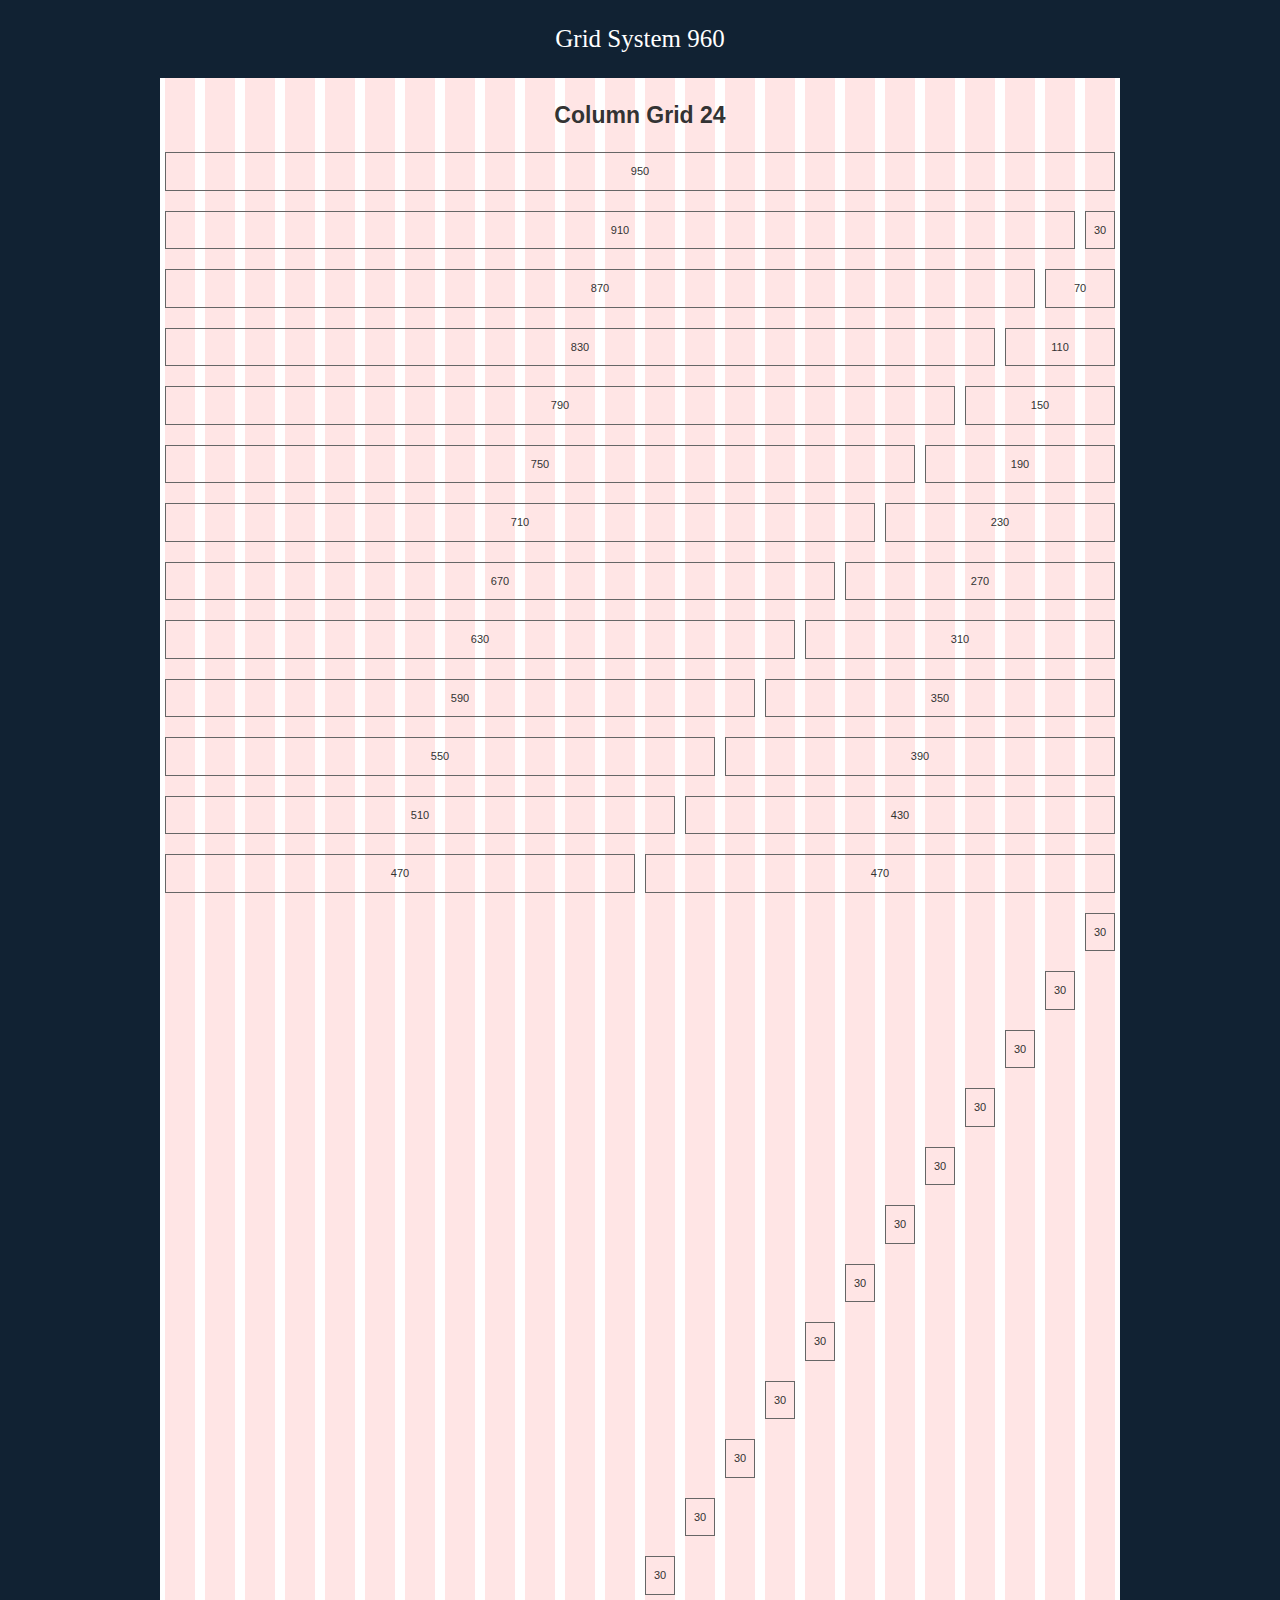
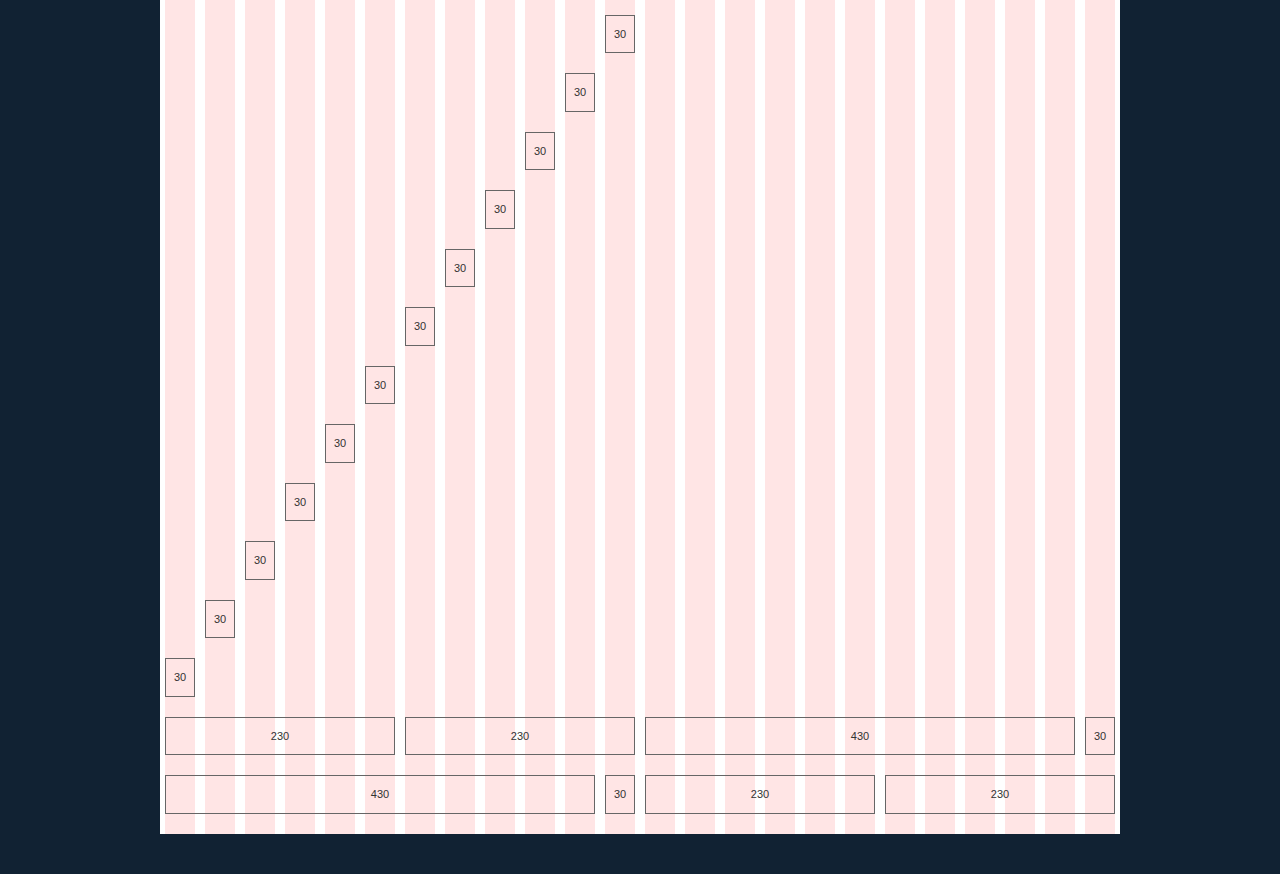
<file: 960gs/code/demo_24_col_rtl.html>
<!DOCTYPE html>
<html lang="en" dir="rtl">
<head>
<meta charset="utf-8" />
<title>960 Grid System &mdash; Demo</title>
<link rel="stylesheet" href="css/reset_rtl.css" />
<link rel="stylesheet" href="css/text_rtl.css" />
<link rel="stylesheet" href="css/960_24_col_rtl.css" />
<link rel="stylesheet" href="css/demo.css" />
</head>
<body>
<h1>
  <a href="http://960.gs/">960 Grid System</a>
</h1>
<div class="container_24">
  <h2>
    24 Column Grid
  </h2>
  <div class="grid_24">
    <p>
      950
    </p>
  </div>
  <!-- end .grid_24 -->
  <div class="clear"></div>
  <div class="grid_1">
    <p>
      30
    </p>
  </div>
  <!-- end .grid_1 -->
  <div class="grid_23">
    <p>
      910
    </p>
  </div>
  <!-- end .grid_23 -->
  <div class="clear"></div>
  <div class="grid_2">
    <p>
      70
    </p>
  </div>
  <!-- end .grid_2 -->
  <div class="grid_22">
    <p>
      870
    </p>
  </div>
  <!-- end .grid_2 -->
  <div class="clear"></div>
  <div class="grid_3">
    <p>
      110
    </p>
  </div>
  <!-- end .grid_3 -->
  <div class="grid_21">
    <p>
      830
    </p>
  </div>
  <!-- end .grid_21 -->
  <div class="clear"></div>
  <div class="grid_4">
    <p>
      150
    </p>
  </div>
  <!-- end .grid_4 -->
  <div class="grid_20">
    <p>
      790
    </p>
  </div>
  <!-- end .grid_20 -->
  <div class="clear"></div>
  <div class="grid_5">
    <p>
      190
    </p>
  </div>
  <!-- end .grid_5 -->
  <div class="grid_19">
    <p>
      750
    </p>
  </div>
  <!-- end .grid_19 -->
  <div class="clear"></div>
  <div class="grid_6">
    <p>
      230
    </p>
  </div>
  <!-- end .grid_6 -->
  <div class="grid_18">
    <p>
      710
    </p>
  </div>
  <!-- end .grid_18 -->
  <div class="clear"></div>
  <div class="grid_7">
    <p>
      270
    </p>
  </div>
  <!-- end .grid_7 -->
  <div class="grid_17">
    <p>
      670
    </p>
  </div>
  <!-- end .grid_17 -->
  <div class="clear"></div>
  <div class="grid_8">
    <p>
      310
    </p>
  </div>
  <!-- end .grid_8 -->
  <div class="grid_16">
    <p>
      630
    </p>
  </div>
  <!-- end .grid_16 -->
  <div class="clear"></div>
  <div class="grid_9">
    <p>
      350
    </p>
  </div>
  <!-- end .grid_9 -->
  <div class="grid_15">
    <p>
      590
    </p>
  </div>
  <!-- end .grid_15 -->
  <div class="clear"></div>
  <div class="grid_10">
    <p>
      390
    </p>
  </div>
  <!-- end .grid_10 -->
  <div class="grid_14">
    <p>
      550
    </p>
  </div>
  <!-- end .grid_14 -->
  <div class="clear"></div>
  <div class="grid_11">
    <p>
      430
    </p>
  </div>
  <!-- end .grid_11 -->
  <div class="grid_13">
    <p>
      510
    </p>
  </div>
  <!-- end .grid_13 -->
  <div class="clear"></div>
  <div class="grid_12">
    <p>
      470
    </p>
  </div>
  <!-- end .grid_12 -->
  <div class="grid_12">
    <p>
      470
    </p>
  </div>
  <!-- end .grid_12 -->
  <div class="clear"></div>
  <div class="grid_1 suffix_23">
    <p>
      30
    </p>
  </div>
  <!-- end .grid_1.suffix_23 -->
  <div class="clear"></div>
  <div class="grid_1 prefix_1 suffix_22">
    <p>
      30
    </p>
  </div>
  <!-- end .grid_1.prefix_1.suffix_22 -->
  <div class="clear"></div>
  <div class="grid_1 prefix_2 suffix_21">
    <p>
      30
    </p>
  </div>
  <!-- end .grid_1.prefix_2.suffix_21 -->
  <div class="clear"></div>
  <div class="grid_1 prefix_3 suffix_20">
    <p>
      30
    </p>
  </div>
  <!-- end .grid_1.prefix_3.suffix_20 -->
  <div class="clear"></div>
  <div class="grid_1 prefix_4 suffix_19">
    <p>
      30
    </p>
  </div>
  <!-- end .grid_1.prefix_4.suffix_19 -->
  <div class="clear"></div>
  <div class="grid_1 prefix_5 suffix_18">
    <p>
      30
    </p>
  </div>
  <!-- end .grid_1.prefix_5.suffix_18 -->
  <div class="clear"></div>
  <div class="grid_1 prefix_6 suffix_17">
    <p>
      30
    </p>
  </div>
  <!-- end .grid_1.prefix_6.suffix_17 -->
  <div class="clear"></div>
  <div class="grid_1 prefix_7 suffix_16">
    <p>
      30
    </p>
  </div>
  <!-- end .grid_1.prefix_7.suffix_16 -->
  <div class="clear"></div>
  <div class="grid_1 prefix_8 suffix_15">
    <p>
      30
    </p>
  </div>
  <!-- end .grid_1.prefix_8.suffix_15 -->
  <div class="clear"></div>
  <div class="grid_1 prefix_9 suffix_14">
    <p>
      30
    </p>
  </div>
  <!-- end .grid_1.prefix_9.suffix_14 -->
  <div class="clear"></div>
  <div class="grid_1 prefix_10 suffix_13">
    <p>
      30
    </p>
  </div>
  <!-- end .grid_1.prefix_10.suffix_13 -->
  <div class="clear"></div>
  <div class="grid_1 prefix_11 suffix_12">
    <p>
      30
    </p>
  </div>
  <!-- end .grid_1.prefix_11.suffix_12 -->
  <div class="grid_1 prefix_12 suffix_11">
    <p>
      30
    </p>
  </div>
  <!-- end .grid_1.prefix_12.suffix_11 -->
  <div class="clear"></div>
  <div class="grid_1 prefix_13 suffix_10">
    <p>
      30
    </p>
  </div>
  <!-- end .grid_1.prefix_13.suffix_10 -->
  <div class="clear"></div>
  <div class="grid_1 prefix_14 suffix_9">
    <p>
      30
    </p>
  </div>
  <!-- end .grid_1.prefix_14.suffix_9 -->
  <div class="clear"></div>
  <div class="grid_1 prefix_15 suffix_8">
    <p>
      30
    </p>
  </div>
  <!-- end .grid_1.prefix_15.suffix_8 -->
  <div class="clear"></div>
  <div class="grid_1 prefix_16 suffix_7">
    <p>
      30
    </p>
  </div>
  <!-- end .grid_1.prefix_16.suffix_7 -->
  <div class="clear"></div>
  <div class="grid_1 prefix_17 suffix_6">
    <p>
      30
    </p>
  </div>
  <!-- end .grid_1.prefix_17.suffix_6 -->
  <div class="clear"></div>
  <div class="grid_1 prefix_18 suffix_5">
    <p>
      30
    </p>
  </div>
  <!-- end .grid_1.prefix_18.suffix_5 -->
  <div class="clear"></div>
  <div class="grid_1 prefix_19 suffix_4">
    <p>
      30
    </p>
  </div>
  <!-- end .grid_1.prefix_19.suffix_4 -->
  <div class="clear"></div>
  <div class="grid_1 prefix_20 suffix_3">
    <p>
      30
    </p>
  </div>
  <!-- end .grid_1.prefix_20.suffix_3 -->
  <div class="clear"></div>
  <div class="grid_1 prefix_21 suffix_2">
    <p>
      30
    </p>
  </div>
  <!-- end .grid_1.prefix_21.suffix_2 -->
  <div class="clear"></div>
  <div class="grid_1 prefix_22 suffix_1">
    <p>
      30
    </p>
  </div>
  <!-- end .grid_1.prefix_22.suffix_1 -->
  <div class="clear"></div>
  <div class="grid_1 prefix_23">
    <p>
      30
    </p>
  </div>
  <!-- end .grid_1.prefix_23 -->
  <div class="clear"></div>
  <div class="grid_12 push_12">
    <div class="grid_6 alpha">
      <p>
        230
      </p>
    </div>
    <!-- end .grid_6.alpha -->
    <div class="grid_6 omega">
      <p>
        230
      </p>
    </div>
    <!-- end .grid_6.omega -->
    <div class="clear"></div>
    <div class="grid_1 alpha">
      <p>
        30
      </p>
    </div>
    <!-- end .grid_1.alpha -->
    <div class="grid_11 omega">
      <p>
        430
      </p>
    </div>
    <!-- end .grid_11.omega -->
  </div>
  <!-- end .grid_12.push_12 -->
  <div class="grid_12 pull_12">
    <div class="grid_1 alpha">
      <p>
        30
      </p>
    </div>
    <!-- end .grid_1.alpha -->
    <div class="grid_11 omega">
      <p>
        430
      </p>
    </div>
    <!-- end .grid_11.omega -->
    <div class="clear"></div>
    <div class="grid_6 alpha">
      <p>
        230
      </p>
    </div>
    <!-- end .grid_6.alpha -->
    <div class="grid_6 omega">
      <p>
        230
      </p>
    </div>
    <!-- end .grid_6.omega -->
  </div>
  <!-- end .grid_12.pull_12 -->
</div>
<!-- end .container_24 -->
</body>
</html>
</file>
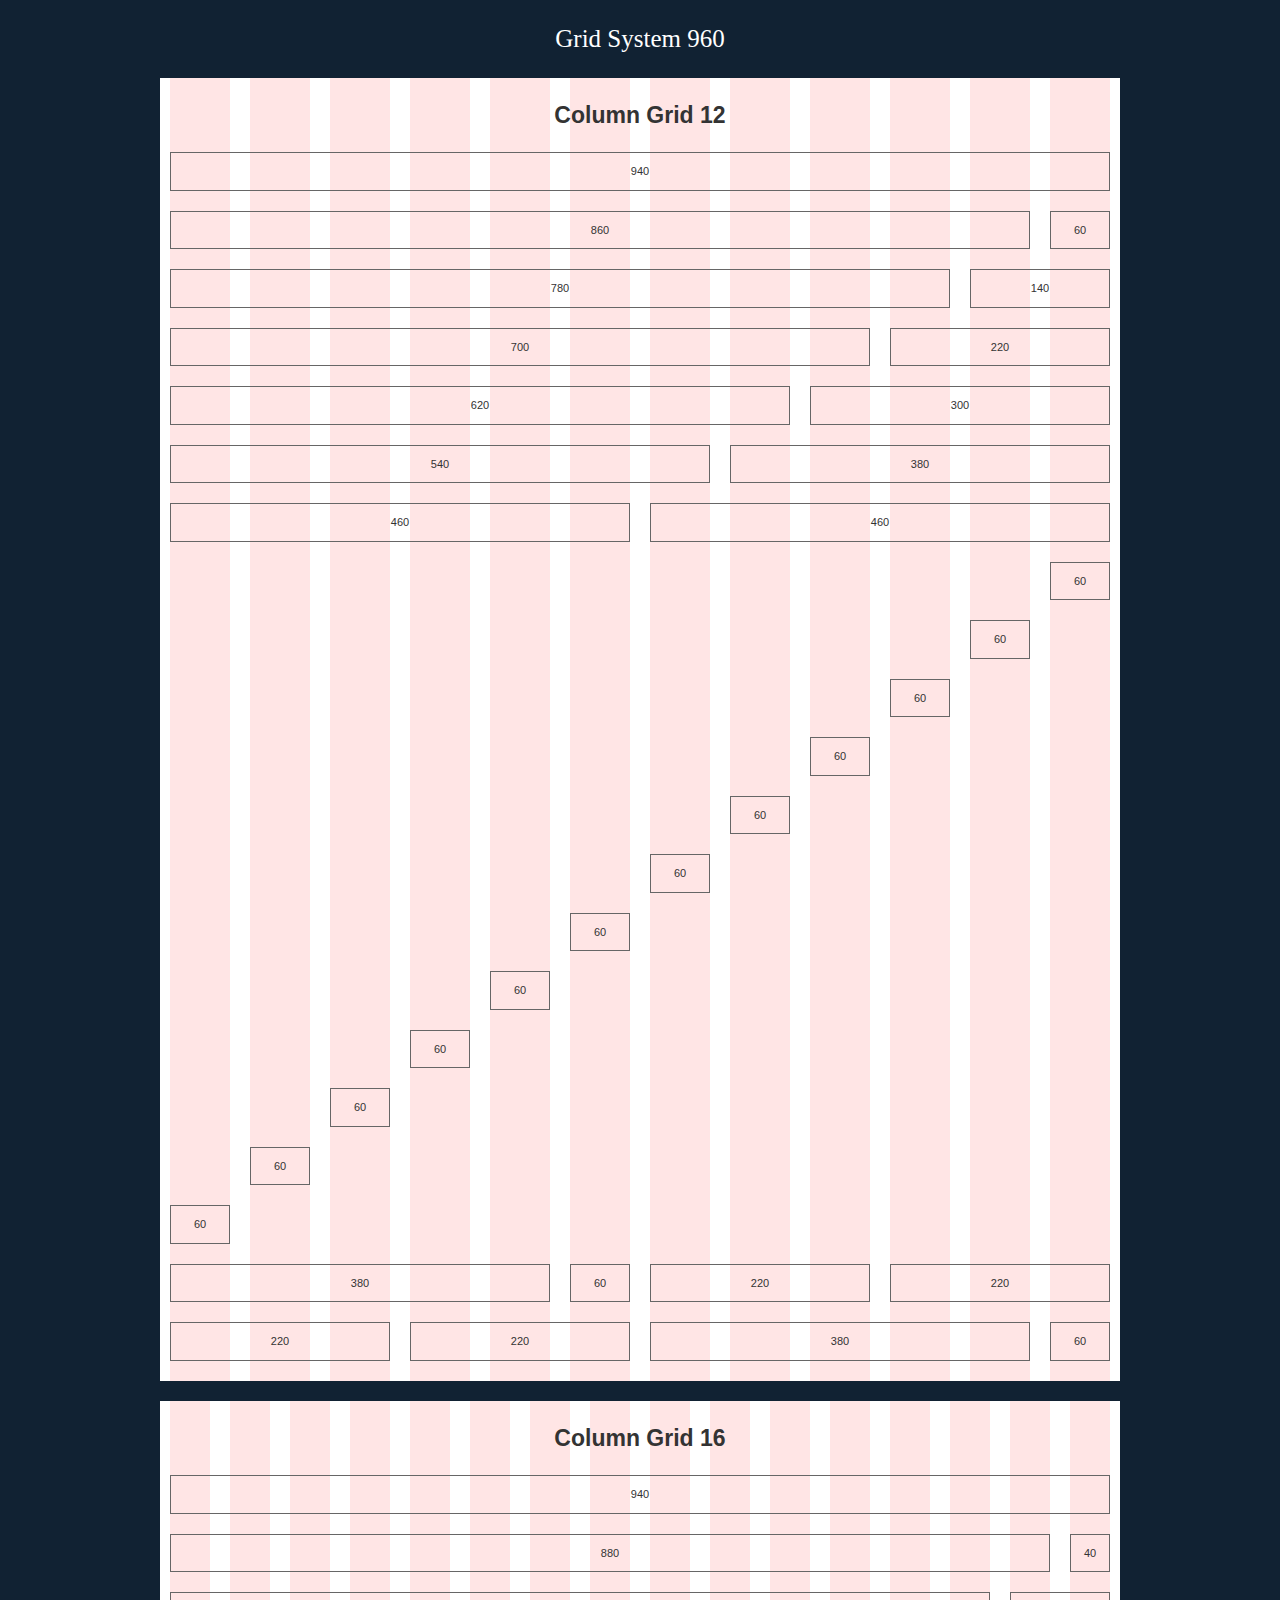
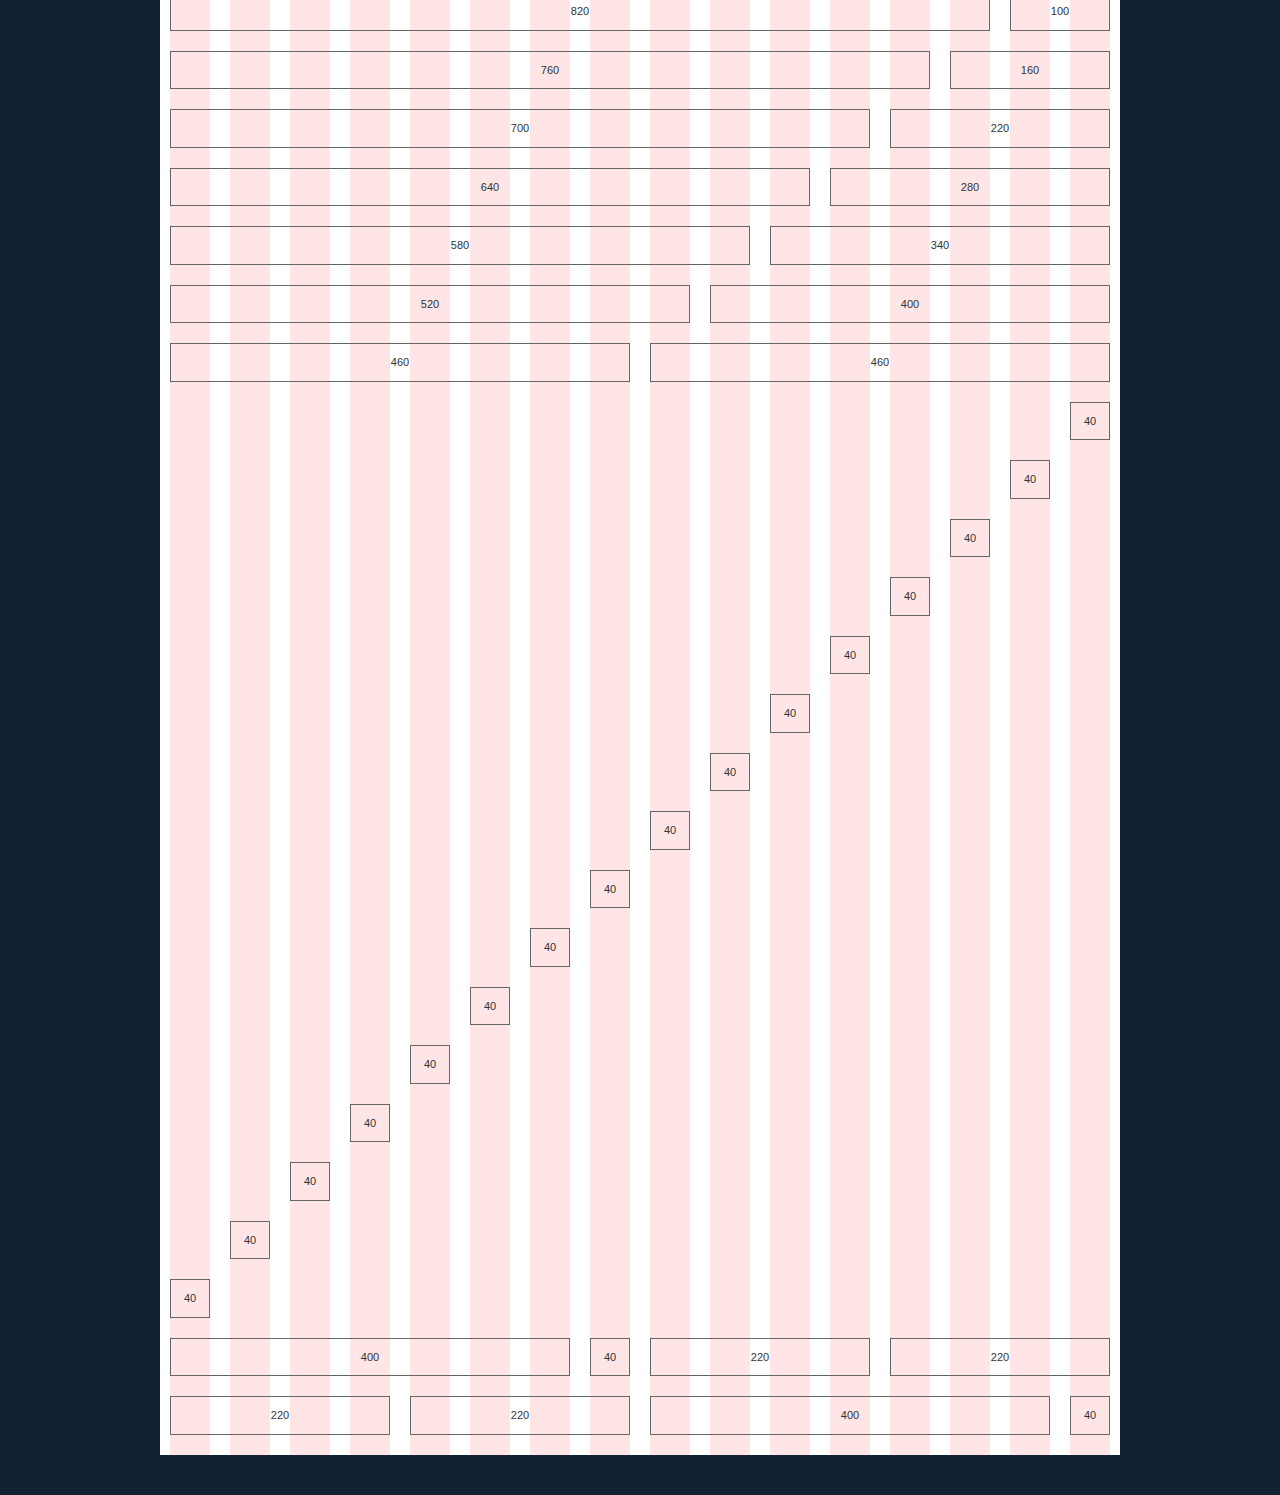
<file: 960gs/code/demo_rtl.html>
<!DOCTYPE html>
<html lang="en" dir="rtl">
<head>
<meta charset="utf-8" />
<title>960 Grid System &mdash; Demo</title>
<link rel="stylesheet" href="css/reset_rtl.css" />
<link rel="stylesheet" href="css/text_rtl.css" />
<link rel="stylesheet" href="css/960_rtl.css" />
<link rel="stylesheet" href="css/demo.css" />
</head>
<body>
<h1>
  <a href="http://960.gs/">960 Grid System</a>
</h1>
<div class="container_12">
  <h2>
    12 Column Grid
  </h2>
  <div class="grid_12">
    <p>
      940
    </p>
  </div>
  <!-- end .grid_12 -->
  <div class="clear"></div>
  <div class="grid_1">
    <p>
      60
    </p>
  </div>
  <!-- end .grid_1 -->
  <div class="grid_11">
    <p>
      860
    </p>
  </div>
  <!-- end .grid_11 -->
  <div class="clear"></div>
  <div class="grid_2">
    <p>
      140
    </p>
  </div>
  <!-- end .grid_2 -->
  <div class="grid_10">
    <p>
      780
    </p>
  </div>
  <!-- end .grid_10 -->
  <div class="clear"></div>
  <div class="grid_3">
    <p>
      220
    </p>
  </div>
  <!-- end .grid_3 -->
  <div class="grid_9">
    <p>
      700
    </p>
  </div>
  <!-- end .grid_9 -->
  <div class="clear"></div>
  <div class="grid_4">
    <p>
      300
    </p>
  </div>
  <!-- end .grid_4 -->
  <div class="grid_8">
    <p>
      620
    </p>
  </div>
  <!-- end .grid_8 -->
  <div class="clear"></div>
  <div class="grid_5">
    <p>
      380
    </p>
  </div>
  <!-- end .grid_5 -->
  <div class="grid_7">
    <p>
      540
    </p>
  </div>
  <!-- end .grid_7 -->
  <div class="clear"></div>
  <div class="grid_6">
    <p>
      460
    </p>
  </div>
  <!-- end .grid_6 -->
  <div class="grid_6">
    <p>
      460
    </p>
  </div>
  <!-- end .grid_6 -->
  <div class="clear"></div>
  <div class="grid_1 suffix_11">
    <p>
      60
    </p>
  </div>
  <!-- end .grid_1.suffix_11 -->
  <div class="clear"></div>
  <div class="grid_1 prefix_1 suffix_10">
    <p>
      60
    </p>
  </div>
  <!-- end .grid_1.prefix_1.suffix_10 -->
  <div class="clear"></div>
  <div class="grid_1 prefix_2 suffix_9">
    <p>
      60
    </p>
  </div>
  <!-- end .grid_1.prefix_2.suffix_9 -->
  <div class="clear"></div>
  <div class="grid_1 prefix_3 suffix_8">
    <p>
      60
    </p>
  </div>
  <!-- end .grid_1.prefix_3.suffix_8 -->
  <div class="clear"></div>
  <div class="grid_1 prefix_4 suffix_7">
    <p>
      60
    </p>
  </div>
  <!-- end .grid_1.prefix_4.suffix_7 -->
  <div class="clear"></div>
  <div class="grid_1 prefix_5 suffix_6">
    <p>
      60
    </p>
  </div>
  <!-- end .grid_1.prefix_5.suffix_6 -->
  <div class="clear"></div>
  <div class="grid_1 prefix_6 suffix_5">
    <p>
      60
    </p>
  </div>
  <!-- end .grid_1.prefix_6.suffix_5 -->
  <div class="clear"></div>
  <div class="grid_1 prefix_7 suffix_4">
    <p>
      60
    </p>
  </div>
  <!-- end .grid_1.prefix_7.suffix_4 -->
  <div class="clear"></div>
  <div class="grid_1 prefix_8 suffix_3">
    <p>
      60
    </p>
  </div>
  <!-- end .grid_1.prefix_8.suffix_3 -->
  <div class="clear"></div>
  <div class="grid_1 prefix_9 suffix_2">
    <p>
      60
    </p>
  </div>
  <!-- end .grid_1.prefix_9.suffix_2 -->
  <div class="clear"></div>
  <div class="grid_1 prefix_10 suffix_1">
    <p>
      60
    </p>
  </div>
  <!-- end .grid_1.prefix_10.suffix_1 -->
  <div class="clear"></div>
  <div class="grid_1 prefix_11">
    <p>
      60
    </p>
  </div>
  <!-- end .grid_1.prefix_11 -->
  <div class="clear"></div>
  <div class="grid_6 push_6">
    <div class="grid_1 alpha">
      <p>
        60
      </p>
    </div>
    <!-- end .grid_1.alpha -->
    <div class="grid_5 omega">
      <p>
        380
      </p>
    </div>
    <!-- end .grid_5.omega -->
    <div class="clear"></div>
    <div class="grid_3 alpha">
      <p>
        220
      </p>
    </div>
    <!-- end .grid_3.alpha -->
    <div class="grid_3 omega">
      <p>
        220
      </p>
    </div>
    <!-- end .grid_3.omega -->
  </div>
  <!-- end .grid_6.push_6 -->
  <div class="grid_6 pull_6">
    <div class="grid_3 alpha">
      <p>
        220
      </p>
    </div>
    <!-- end .grid_3.alpha -->
    <div class="grid_3 omega">
      <p>
        220
      </p>
    </div>
    <!-- end .grid_3.omega -->
    <div class="clear"></div>
    <div class="grid_1 alpha">
      <p>
        60
      </p>
    </div>
    <!-- end .grid_1.alpha -->
    <div class="grid_5 omega">
      <p>
        380
      </p>
    </div>
    <!-- end .grid_5.omega -->
  </div>
  <!-- end .grid_6.pull_6 -->
</div>
<!-- end .container_12 -->
<div class="container_16">
  <h2>
    16 Column Grid
  </h2>
  <div class="grid_16">
    <p>
      940
    </p>
  </div>
  <!-- end .grid_16 -->
  <div class="clear"></div>
  <div class="grid_1">
    <p>
      40
    </p>
  </div>
  <!-- end .grid_1 -->
  <div class="grid_15">
    <p>
      880
    </p>
  </div>
  <!-- end .grid_15 -->
  <div class="clear"></div>
  <div class="grid_2">
    <p>
      100
    </p>
  </div>
  <!-- end .grid_2 -->
  <div class="grid_14">
    <p>
      820
    </p>
  </div>
  <!-- end .grid_14 -->
  <div class="clear"></div>
  <div class="grid_3">
    <p>
      160
    </p>
  </div>
  <!-- end .grid_3 -->
  <div class="grid_13">
    <p>
      760
    </p>
  </div>
  <!-- end .grid_13 -->
  <div class="clear"></div>
  <div class="grid_4">
    <p>
      220
    </p>
  </div>
  <!-- end .grid_4 -->
  <div class="grid_12">
    <p>
      700
    </p>
  </div>
  <!-- end .grid_12 -->
  <div class="clear"></div>
  <div class="grid_5">
    <p>
      280
    </p>
  </div>
  <!-- end .grid_5 -->
  <div class="grid_11">
    <p>
      640
    </p>
  </div>
  <!-- end .grid_11 -->
  <div class="clear"></div>
  <div class="grid_6">
    <p>
      340
    </p>
  </div>
  <!-- end .grid_6 -->
  <div class="grid_10">
    <p>
      580
    </p>
  </div>
  <!-- end .grid_10 -->
  <div class="clear"></div>
  <div class="grid_7">
    <p>
      400
    </p>
  </div>
  <!-- end .grid_7 -->
  <div class="grid_9">
    <p>
      520
    </p>
  </div>
  <!-- end .grid_9 -->
  <div class="clear"></div>
  <div class="grid_8">
    <p>
      460
    </p>
  </div>
  <!-- end .grid_8 -->
  <div class="grid_8">
    <p>
      460
    </p>
  </div>
  <!-- end .grid_8 -->
  <div class="clear"></div>
  <div class="grid_1 suffix_15">
    <p>
      40
    </p>
  </div>
  <!-- end .grid_1.suffix_15 -->
  <div class="clear"></div>
  <div class="grid_1 prefix_1 suffix_14">
    <p>
      40
    </p>
  </div>
  <!-- end .grid_1.prefix_1.suffix_14 -->
  <div class="clear"></div>
  <div class="grid_1 prefix_2 suffix_13">
    <p>
      40
    </p>
  </div>
  <!-- end .grid_1.prefix_2.suffix_13 -->
  <div class="clear"></div>
  <div class="grid_1 prefix_3 suffix_12">
    <p>
      40
    </p>
  </div>
  <!-- end .grid_1.prefix_3.suffix_12 -->
  <div class="clear"></div>
  <div class="grid_1 prefix_4 suffix_11">
    <p>
      40
    </p>
  </div>
  <!-- end .grid_1.prefix_4.suffix_11 -->
  <div class="clear"></div>
  <div class="grid_1 prefix_5 suffix_10">
    <p>
      40
    </p>
  </div>
  <!-- end .grid_1.prefix_5.suffix_10 -->
  <div class="clear"></div>
  <div class="grid_1 prefix_6 suffix_9">
    <p>
      40
    </p>
  </div>
  <!-- end .grid_1.prefix_6.suffix_9 -->
  <div class="clear"></div>
  <div class="grid_1 prefix_7 suffix_8">
    <p>
      40
    </p>
  </div>
  <!-- end .grid_1.prefix_7.suffix_8 -->
  <div class="clear"></div>
  <div class="grid_1 prefix_8 suffix_7">
    <p>
      40
    </p>
  </div>
  <!-- end .grid_1.prefix_8.suffix_7 -->
  <div class="clear"></div>
  <div class="grid_1 prefix_9 suffix_6">
    <p>
      40
    </p>
  </div>
  <!-- end .grid_1.prefix_9.suffix_6 -->
  <div class="clear"></div>
  <div class="grid_1 prefix_10 suffix_5">
    <p>
      40
    </p>
  </div>
  <!-- end .grid_1.prefix_10.suffix_5 -->
  <div class="clear"></div>
  <div class="grid_1 prefix_11 suffix_4">
    <p>
      40
    </p>
  </div>
  <!-- end .grid_1.prefix_11.suffix_4 -->
  <div class="clear"></div>
  <div class="grid_1 prefix_12 suffix_3">
    <p>
      40
    </p>
  </div>
  <!-- end .grid_1.prefix_12.suffix_3 -->
  <div class="clear"></div>
  <div class="grid_1 prefix_13 suffix_2">
    <p>
      40
    </p>
  </div>
  <!-- end .grid_1.prefix_13.suffix_2 -->
  <div class="clear"></div>
  <div class="grid_1 prefix_14 suffix_1">
    <p>
      40
    </p>
  </div>
  <!-- end .grid_1.prefix_14.suffix_1 -->
  <div class="clear"></div>
  <div class="grid_1 prefix_15">
    <p>
      40
    </p>
  </div>
  <!-- end .grid_1.prefix_15 -->
  <div class="clear"></div>
  <div class="grid_8 push_8">
    <div class="grid_1 alpha">
      <p>
        40
      </p>
    </div>
    <!-- end .grid_1.alpha -->
    <div class="grid_7 omega">
      <p>
        400
      </p>
    </div>
    <!-- end .grid_7.omega -->
    <div class="clear"></div>
    <div class="grid_4 alpha">
      <p>
        220
      </p>
    </div>
    <!-- end .grid_4.alpha -->
    <div class="grid_4 omega">
      <p>
        220
      </p>
    </div>
    <!-- end .grid_4.omega -->
  </div>
  <!-- end .grid_8.push_8 -->
  <div class="grid_8 pull_8">
    <div class="grid_4 alpha">
      <p>
        220
      </p>
    </div>
    <!-- end .grid_4.alpha -->
    <div class="grid_4 omega">
      <p>
        220
      </p>
    </div>
    <!-- end .grid_4.omega -->
    <div class="clear"></div>
    <div class="grid_1 alpha">
      <p>
        40
      </p>
    </div>
    <!-- end .grid_1.alpha -->
    <div class="grid_7 omega">
      <p>
        400
      </p>
    </div>
    <!-- end .grid_7.omega -->
  </div>
  <!-- end .grid_8.pull_8 -->
</div>
<!-- end .container_16 -->
</body>
</html>
</file>
<file: acerofeal/css/960.css>
/*
  960 Grid System ~ Core CSS.
  Learn more ~ http://960.gs/

  Licensed under GPL and MIT.
*/

/*
  Forces backgrounds to span full width,
  even if there is horizontal scrolling.
  Increase this if your layout is wider.

  Note: IE6 works fine without this fix.
*/

body {
  min-width: 960px;
}

/* `Container
----------------------------------------------------------------------------------------------------*/

.container_12 {
  margin-left: auto;
  margin-right: auto;
  width: 960px;
}

/* `Grid >> Global
----------------------------------------------------------------------------------------------------*/

.grid_1,
.grid_2,
.grid_3,
.grid_4,
.grid_5,
.grid_6,
.grid_7,
.grid_8,
.grid_9,
.grid_10,
.grid_11,
.grid_12 {
  display: inline;
  float: left;
  margin-left: 10px;
  margin-right: 10px;
  -o-box-sizing: border-box;
  -moz-box-sizing: border-box;
  -webkit-box-sizing: border-box;
  box-sizing: border-box;
}

.push_1, .pull_1,
.push_2, .pull_2,
.push_3, .pull_3,
.push_4, .pull_4,
.push_5, .pull_5,
.push_6, .pull_6,
.push_7, .pull_7,
.push_8, .pull_8,
.push_9, .pull_9,
.push_10, .pull_10,
.push_11, .pull_11 {
  position: relative;
}

/* `Grid >> Children (Alpha ~ First, Omega ~ Last)
----------------------------------------------------------------------------------------------------*/

.alpha {
  margin-left: 0;
}

.omega {
  margin-right: 0;
}

/* `Grid >> 12 Columns
----------------------------------------------------------------------------------------------------*/

.container_12 .grid_1 {
  width: 60px;
}

.container_12 .grid_2 {
  width: 140px;
}

.container_12 .grid_3 {
  width: 220px;
}

.container_12 .grid_4 {
  width: 300px;
}

.container_12 .grid_5 {
  width: 380px;
}

.container_12 .grid_6 {
  width: 460px;
}

.container_12 .grid_7 {
  width: 540px;
}

.container_12 .grid_8 {
  width: 620px;
}

.container_12 .grid_9 {
  width: 700px;
}

.container_12 .grid_10 {
  width: 780px;
}

.container_12 .grid_11 {
  width: 860px;
}

.container_12 .grid_12 {
  width: 940px;
}

/* `Prefix Extra Space >> 12 Columns
----------------------------------------------------------------------------------------------------*/

.container_12 .prefix_1 {
  padding-left: 80px;
}

.container_12 .prefix_2 {
  padding-left: 160px;
}

.container_12 .prefix_3 {
  padding-left: 240px;
}

.container_12 .prefix_4 {
  padding-left: 320px;
}

.container_12 .prefix_5 {
  padding-left: 400px;
}

.container_12 .prefix_6 {
  padding-left: 480px;
}

.container_12 .prefix_7 {
  padding-left: 560px;
}

.container_12 .prefix_8 {
  padding-left: 640px;
}

.container_12 .prefix_9 {
  padding-left: 720px;
}

.container_12 .prefix_10 {
  padding-left: 800px;
}

.container_12 .prefix_11 {
  padding-left: 880px;
}

/* `Suffix Extra Space >> 12 Columns
----------------------------------------------------------------------------------------------------*/

.container_12 .suffix_1 {
  margin-right: 80px;
}

.container_12 .suffix_2 {
  margin-right: 160px;
}

.container_12 .suffix_3 {
  margin-right: 240px;
}

.container_12 .suffix_4 {
  margin-right: 320px;
}

.container_12 .suffix_5 {
  margin-right: 400px;
}

.container_12 .suffix_6 {
  margin-right: 480px;
}

.container_12 .suffix_7 {
  margin-right: 560px;
}

.container_12 .suffix_8 {
  margin-right: 640px;
}

.container_12 .suffix_9 {
  margin-right: 720px;
}

.container_12 .suffix_10 {
  margin-right: 800px;
}

.container_12 .suffix_11 {
  margin-right: 880px;
}

/* `Push Space >> 12 Columns
----------------------------------------------------------------------------------------------------*/

.container_12 .push_1 {
  left: 80px;
}

.container_12 .push_2 {
  left: 160px;
}

.container_12 .push_3 {
  left: 240px;
}

.container_12 .push_4 {
  left: 320px;
}

.container_12 .push_5 {
  left: 400px;
}

.container_12 .push_6 {
  left: 480px;
}

.container_12 .push_7 {
  left: 560px;
}

.container_12 .push_8 {
  left: 640px;
}

.container_12 .push_9 {
  left: 720px;
}

.container_12 .push_10 {
  left: 800px;
}

.container_12 .push_11 {
  left: 880px;
}

/* `Pull Space >> 12 Columns
----------------------------------------------------------------------------------------------------*/

.container_12 .pull_1 {
  left: -80px;
}

.container_12 .pull_2 {
  left: -160px;
}

.container_12 .pull_3 {
  left: -240px;
}

.container_12 .pull_4 {
  left: -320px;
}

.container_12 .pull_5 {
  left: -400px;
}

.container_12 .pull_6 {
  left: -480px;
}

.container_12 .pull_7 {
  left: -560px;
}

.container_12 .pull_8 {
  left: -640px;
}

.container_12 .pull_9 {
  left: -720px;
}

.container_12 .pull_10 {
  left: -800px;
}

.container_12 .pull_11 {
  left: -880px;
}

/* `Clear Floated Elements
----------------------------------------------------------------------------------------------------*/

/* http://sonspring.com/journal/clearing-floats */

.clear {
  clear: both;
  display: block;
  overflow: hidden;
  visibility: hidden;
  width: 0;
  height: 0;
}

/* http://www.yuiblog.com/blog/2010/09/27/clearfix-reloaded-overflowhidden-demystified */

.clearfix:before,
.clearfix:after,
.container_12:before,
.container_12:after {
  content: '.';
  display: block;
  overflow: hidden;
  visibility: hidden;
  font-size: 0;
  line-height: 0;
  width: 0;
  height: 0;
}

.clearfix:after,
.container_12:after {
  clear: both;
}

/*
  The following zoom:1 rule is specifically for IE6 + IE7.
  Move to separate stylesheet if invalid CSS is a problem.
*/

.clearfix,
.container_12 {
  zoom: 1;
}
</file>
<file: acerofeal/css/estilos.css>
@import url(http://fonts.googleapis.com/css?family=Roboto:500,300,700,400);

body
{
    font-family: Roboto, sans-serif;
    font-size: 12px;
    font-weight: 300;
    color: #4d4d4d;
    margin: 0;
}
#contenedor-encabezado
{
    position: relative;
    display: block;
}
#contendeor-naranja
{
    position: relative;
    display: block;
    background-color: #ee8416;
    border-bottom: 1px solid white;
    height: 70px;
}
#contenedor-degradado
{
    position: relative;
    display: block;
    background-color: #fff;
    background-image: -moz-linear-gradient(#e5e5e5, #fff);
    background-image: -webkit-linear-gradient(#e5e5e5, #fff);
    background-image: linear-gradient(#e5e5e5, #fff);
    height: 75px;
}
#logo
{
    position: absolute;
    display: inline-block;
    width: 140px;
    height: 140px;
    background-color: #fff;
    background-image: url("../imagenes/logo.png");
    background-position: center;
    background-repeat: no-repeat;
    top: 3px;
    -moz-border-radius: 50%;
    -webkit-border-radius: 50%;
    border-radius: 50%;
    text-indent: 900px;
    overflow: hidden;
    -moz-box-shadow: 0 5px 10px rgba(153,153,153,0.2);
    -webkit-box-shadow: 0 5px 10px rgba(153,153,153,0.2);
    box-shadow: 0 5px 10px rgba(153,153,153,0.2);
    left: 50%;
    margin-left: -500px;
    -webkit-transfotm: translate(-50%, 0%);
    -moz-transfotm: translate(-50%, 0%);
    transfotm: translate(-50%, 0%);
}
#busqueda
{
    position: relative;
    display: block;
    font-size: 14px;
    color: #4d4d4d;
    font-weight: 300;
    border: none;
    padding: 5px 10px 6px;
    margin-top: 25px;
    width: 100%;
    -webkit-box-sizing: border-box;
    -moz-box-sizing: border-box;
    box-sizing: border-box;
    background: url("../imagenes/lupa.png") no-repeat 430px center #fff;
    outline: none;
}
#contenedor-perfil
{
    position: relative;
    display: block;
    height: 70px;
    text-align: left;
}
#caja-perfiñ
{
    position: relative;
    display: inline-block;
    background-color: #4d4d4d;
    height: 70px;
    padding: 5px 10px;
    -webkit-box-sizing: border-box;
    -moz-box-sizing: border-box;
    box-sizing: border-box;
    overflow: visible;
}
#caja-perfiñ > *
{
    position: relative;
    display: block;
    float: left;
    cursor: pointer;
}
#caja-perfiñ:hover
{
    background-color: #686868;
}
#nombre-perfil
{
    text-align: left;
}
#nombre-perfil > span
{
    position: relative;
    display: block;
    color: white;
    font-size: 12px;
    margin-top: 15px;
}
#nombre-perfil > div
{
    position: relative;
    display: block;
    color: white;
    font-size: 17px;
    padding-right: 30px;
    margin-right: 20px;
    background: url("../imagenes/flecha-perfil.png") no-repeat right top;
}
#caja-perfiñ:hover #nombre-perfil > div
{
    background-position: bottom right;
}
#caja-perfiñ nav
{
    position: absolute;
    display: block;
    background-color: #f5f5f5;
    border: 1px solid #e5e5e5;
    padding: 7px 20px;
    top: 54px;
    z-index: 1;
    right: 90px;
    display: none;
}
#caja-perfiñ nav a
{
    position: relative;
    display: block;
    text-decoration: none;
    color: #999999;
    padding: 10px 0;
    text-align: left;
    border-bottom: 1px solid #e5e5e5;
}
#caja-perfiñ nav a:last-child
{
    border-bottom: none;
}
#caja-perfiñ nav a:hover
{
    color: #666;
}
#caja-perfiñ:hover nav
{
    display: block;
}
#menu-principal
{
    position: relative;
    display: block;
    margin-top: 10px;

}
#menu-principal span,
#menu-principal > a
{
    position: relative;
    display: inline-block;
    font-size: 20px;
    color: #4d4d4d;
    text-decoration: none;
    padding: 5px 10px;
    margin-right: 10px;
    cursor: pointer;
}
#menu-principal:hover span,
#menu-principal > a:hover
{
    color: white;
    background-color: #73c728;
}
#menu-principal span
{
    padding-right: 25px;
    background-image: url("../imagenes/flecha-menu-principal.png");
    background-repeat: no-repeat;
    background-position: 112px 10px;
}
#menu-principal:hover span
{
    background-position: 112px -14px;
}
h2
{
    position: relative;
    display: block;
    font-size: 20px;
    font-weight: 300;
    color: #ee8415;
    margin-top: 0;
    margin-bottom: 15px;
    padding-bottom: 5px;
    border-bottom: 1px solid #ee8415;
}
h1
{
    position: relative;
    display: block;
    margin: 0 0 10px;
    font-size: 30px;
    font-weight: 300;

}
#contenidos
{
    margin-top: 20px;
}
.fecha-publicacion
{
    font-size: 11px;
    margin-bottom: 20px;
}
#contenidos-principales img
{
    margin-bottom: 20px;
}
.mosaico-principal
{
    position: relative;
    display: block;
    background-color: #f5f5f5;
    padding: 10px;
    border-bottom: 2px solid #73c728;
    text-decoration: none;
    margin-bottom: 30px;
}
.mosaico-principal span
{
    position: relative;
    display: block;
    font-size: 24px;
    color: #4d4d4d;
    font-weight: 300;
    text-decoration: none;
    margin-bottom: 30px;
}
.mosaico-principal div
{
    color: #4d4d4d;
}
.derecha
{
    text-align: right;
}
.mosaico-principal:hover
{
    border-color: #ee8415;
}
.entrada-reciente
{
    position: relative;
    display: block;
    padding-bottom: 15px;
    border-bottom: 1px solid #e5e5e5;
    padding-top: 15px;
    color: #4d4d4d;
}
#recientes .entrada-reciente:first-child
{
    padding-top: 0;
}
.entrada-reciente strong,
.entrada-agenda strong
{
    font-weight: 500;
    color: #4d4d4d;

}
.entrada-reciente div div,
.entrada-agenda a
{
    display: inline;
    color: #5a321e;
    text-decoration: underline;
}
.entrada-reciente span
{
    display: block;
    font-size: 11px;
    margin-top: 20px;
}
#ver-mas
{
    position: relative;
    display: block;
    color: #999999;
    background: url("../imagenes/flecha-ver-mas.png") no-repeat 180px 3px;
    text-align: center;
    text-decoration: none;
    padding: 5px;
    margin-top: 10px;
}
#recientes
{
    margin-bottom: 30px;
}
#chiste-del-dia p
{
    font-style: italic;
}
#agenda
{
    position: relative;
    display: block;
    margin-bottom: 30px;
}
.entrada-agenda
{
    position: relative;
    display: block;
    margin-bottom: 15px;
}
.entrada-agenda div:first-child
{
    position: relative;
    display: block;
    text-align: center;
    font-size: 30px;
    color: #ee8415;
}
#agenda .entrada-agenda:first-of-type
{
    background-color: #f5f5f5;
    border-bottom: 1px solid #e5e5e5;
    margin-top: -15px;
}
#agenda .entrada-agenda:first-of-type div:first-child
{
    font-size: 18px;
    color: white;
    background-color: #ee8415;
    width: 60px;
    height: 60px;
    padding-top: 20px;
    margin-top: 10px;
    margin-bottom: 10px;

}
#agenda .entrada-agenda:first-of-type div:last-child
{
    margin-top: 10px;
}
.entrada-agenda div:last-child
{
    margin-top: 7px;
}
h2 span
{
    font-size: 12px;
    color: #5a321e;
}
#contenedor-pie,
#contenedor-pie-secundario
{
    position: relative;
    display: block;
}
#contenedor-pie
{
    background-color: #f5f5f5;
    padding: 20px 0;
}
#contenedor-pie-secundario
{
    background-color: #4d4d4d;
    padding: 10px 0;
    color: white;
}
#contenedor-pie a
{
    position: relative;
    display: block;
    text-decoration: none;
    color: #4d4d4d;
    margin-bottom: 10px;
}
#contenedor-pie span
{
    text-decoration: underline;
    color: #5a321e;
}
#contenedor-pie .etiqueta
{
    position: relative;
    display: inline-block;
    margin-right: 10px;
    color: #4d4d4d;
    padding: 5px 10px;
    background-color: #e5e5e5;
}
#contenedor-pie .etiqueta:hover
{
    background-color: #4d4d4d;
    color: #e5e5e5;
}
#contenedor-pie-secundario a
{
    color: white;
    margin-right: 20px;
    text-decoration: none;
}
#contenedor-pie-secundario a:hover
{
    text-decoration: underline;
}
#menu-principal nav  /*submenu*/
{
    position: relative;
    display: inline-block;
    z-index: 1;
}
#menu-principal nav > div
{
    position: absolute;
    display: none;
    background-color: #f5f5f5;
    padding: 10px 10px 0;
    border: 1px solid #e6e6e6;
    -webkit-box-shadow: 0 3px 5px rgba(0,0,0,0.1);
    -moz-box-shadow: 0 3px 5px rgba(0,0,0,0.1);
    box-shadow: 0 3px 5px rgba(0,0,0,0.1);
}
#menu-principal nav:hover > div
{
    display: block;
}
#menu-principal nav > div > div
 {
     position: relative;
     display: block;
     width: 460px;

 }
#menu-principal nav > div > div:first-of-type
{
    margin-bottom: 10px;
    padding-bottom: 10px;
    border-bottom: 1px solid #e6e6e6;
    height: 60px;
}
#menu-principal #mosaico-menu a
{
    position: relative;
    display: block;
    float: left;
    margin-right: 20px;
    width: 60px;
    height: 60px;
    text-indent: 70px;
    overflow: hidden;
    background-color: #ee8415;
    background-image: url("../imagenes/mosaicos-novedades.png");
    background-repeat: no-repeat;
}
#menu-principal #mosaico-menu a#m-recientes
{
    background-position: left top;
}
#menu-principal #mosaico-menu a#m-recientes:hover
{
    background-position: left bottom;
}
#menu-principal #mosaico-menu a#m-destacadas
{
    background-position: -60px top;
}
#menu-principal #mosaico-menu a#m-destacadas:hover
{
    background-position: -60px bottom;
}
#menu-principal #mosaico-menu a#m-agenda
{
    background-position: -120px top;
}
#menu-principal #mosaico-menu a#m-agenda:hover
{
    background-position: -120px bottom;
}
#menu-principal #mosaico-menu a#m-anuncios
{
    background-position: -180px top;
}
#menu-principal #mosaico-menu a#m-anuncios:hover
{
    background-position: -180px bottom;
}
#menu-principal #mosaico-menu a#m-articulos
{
    background-position: -242px top;
}
#menu-principal #mosaico-menu a#m-articulos:hover
{
    background-position: -242px bottom;
}
#menu-principal #mosaico-menu a#m-comunidad
{
    background-position: -303px top;
}
#menu-principal #mosaico-menu a#m-comunidad:hover
{
    background-position: -303px bottom;
}

#menu-principal #mosaico-menu a:last-child
{
    margin-right: 0;
}
#menu-principal #etiquetas-menu a
{
    position: relative;
    display: inline-block;
    margin-right: 10px;
    margin-bottom: 10px;
    padding: 5px;
    background-color: #e5e5e5;
    color: #4d4d4d;
    text-decoration: none;
}
#menu-principal #etiquetas-menu a:hover
{
    color: #e5e5e5;
    background-color: #4d4d4d;
}
</file>
<file: origami/css/estilos.css>
body
{
	font-family: Arial, Helvetica, sans-serif;
	color: #6d6e70;
	font-size: 12px;
	margin: 45px;
	background-color: #eaeaea;
}

#contenido-principal
{
	position: relative;
	display: block;
	width: 900px;
	background-color: #fff;
	margin: 0 auto;
	-webkit-box-shadow: 0 7px 15px rgba(0,0,0,0.4);
	-moz-box-shadow: 0 7px 15px rgba(0,0,0,0.4);
	box-shadow: 0 7px 15px rgba(0,0,0,0.4);
}

header, footer, #contenido
{
	position: relative;
	display: block;
}

#contenido
{
	overflow: auto;
}

header
{
	background-color: #ccc;
}

footer
{
	height: 33px;
	background-color: #00adee;
}

nav
{
	position: relative;
	display: block;
	background-color: #00adee;
	height: 51px;
}

nav a
{
	position: relative;
	display: inline-block;
	color: #fff;
	font-size: 12px;
	text-decoration: none;
	padding: 10px;
	margin-top: 8px;
	-webkit-transition: all 0.5s ease;
	-moz-transition: all 0.5s ease;
	transition: all 0.5s ease;
}

nav a:hover
{
	color: #404041;
	background-color: #fff;
}

nav #logo
{
	margin: 0;
	height: 51px;
	background-color: #fff;
	width: 196px;
	vertical-align: top;
	background-image: url(../imagenes/logo.png);
	padding: 0;
	background-repeat: no-repeat;
	background-position: center;
	text-indent: 500px;
	overflow: hidden;
	margin-right: 30px;
	-webkit-box-shadow: 0 7px 15px rgba(0,0,0,0.4);
	-moz-box-shadow: 0 7px 15px rgba(0,0,0,0.4);
	box-shadow: 0 7px 15px rgba(0,0,0,0.4);
	z-index: 1;
}

#imagen-encabezado
{
	position: relative;
	display: block;
	height: 280px;
	background-image: url(../imagenes/fondo-portada.jpg);
}

#imagen-encabezado > span
{
	position: absolute;
	display: block;
	background-color: rgba(64,64,65, 0.6);
	color: #fff;
	font-size: 42px;
	bottom: 0;
	left: 0;
	right: 0;
	padding: 15px 120px;
}

#noticias
{
	position: absolute;
	display: block;
	right: 0;
	top: 0;
	width: 225px;
	background-color: #fff;
	bottom: 0;
}

#noticias > div
{
	position: relative;
	display: block;
	height: 295px;
	overflow: auto;
}

#noticias > a
{
	position: absolute;
	display: block;
	background-color: #00adee;
	color: #fff;
	font-size: 14px;
	text-decoration: none;
	padding: 10px;
	bottom: 0;
	left: 0;
	right: 0;
	text-align: center;
}

#noticias > div > a
{
	position: relative;
	display: block;
	padding: 10px;
	text-decoration: none;
	color: #58595b;
	-webkit-transition: all 0.5s ease;
	-moz-transition: all 0.5s ease;
	transition: all 0.5s ease;
}

#noticias > div > a > span
{
	position: relative;
	display: block;
	color: #00adee;
	margin: 0 0 5px;
	font-size: 18px;
}

#noticias > div > a > p
{
	margin: 0;
	-webkit-transition: all 0.5s ease;
	-moz-transition: all 0.5s ease;
	transition: all 0.5s ease;
}

#noticias > div > a:hover
{
	background-color: #404041;
}

#noticias > div > a:hover p
{
	color: #fff;
}

.columna-introduccion
{
	position: relative;
	display: block;
	float: left;
	width: 50%;
	padding: 30px;
	-webkit-box-sizing: border-box;
	-moz-box-sizing: border-box;
	box-sizing: border-box;
}

.columna-introduccion h1,
.columna-introduccion h2
{
	position: relative;
	display: block;
	margin: 0 0 5px;
	font-weight: normal;
}

.columna-introduccion h1
{
	font-size: 36px;
}

.columna-introduccion h2
{
	font-size: 18px;
}

.columna-introduccion p
{
	margin: 0 0 25px;
}

.columna-introduccion *
{
	padding-left: 40px;
}

.bullet-azul
{
	background: url(../imagenes/bullet.jpg) no-repeat left center;
}

footer h4
{
	position: relative;
	display: inline-block;
	color: #fff;
	background-color: #404041;
	font-size: 14px;
	font-weight: normal;
	padding: 8px 35px 9px;
	margin: 0;
}

footer span
{
	position: relative;
	display: inline-block;
	color: #fff;
	padding-left: 60px;
}

footer span a
{
	color: #fff;
	text-decoration: none;
}

footer span a:hover
{
	text-decoration: underline;
}

footer div
{
	position: absolute;
	display: block;
	right: 0;
	top: 0;
	height: 33px;
	background-color: #404041;
	padding: 0 10px;
}

footer div a
{
	position: relative;
	display: inline-block;
	width: 33px;
	height: 33px;
	text-indent: 100px;
	overflow: hidden;
	background-image: url(../imagenes/iconos-sociales.png);
	background-repeat: no-repeat;
	-webkit-transition: all 0.5s ease;
	-moz-transition: all 0.5s ease;
	transition: all 0.5s ease;
}

footer div #facebook
{
	background-position: 11px 5px;
}

footer div #facebook:hover
{
	background-position: 11px -28px;
}

footer div #youtube
{
	background-position: -40px 5px;
}

footer div #youtube:hover
{
	background-position: -40px -28px;
}

footer div #twitter
{
	background-position: -89px 5px;
}

footer div #twitter:hover
{
	background-position: -89px -28px;
}
#overlay
{
	position: fixed;
	display: block;
	top: 0;
	bottom: 0;
	right: 0;
	left: 0;
	background-color: rgba(0,0,0,0.7);
	z-index: 2;
	display: none;
}
#ventana-dialogo
{
	position: fixed;
	display: block;
	top: 50%;
	left: 0;
	right: 0;
	background-color: #e5e5e5;
	z-index: 3;
	padding: 40px 0;
	transform: translate(0, -50%);
}
#ventana-dialogo > div
{
	position: relative;
	display: block;
	margin: 0 auto;
	width: 600px;
}
#ventana-dialogo > div h4
{
	position: relative;
	display: block;
	margin: 0 0 10px;
	font-size: 30px;
	font-weight: normal;
	color: black;
}
#ventana-dialogo > div #acciones
{
	position: relative;
	display: block;
	text-align: right;
}
#ventana-dialogo > div #acciones a
{
	position: relative;
	display: inline-block;
	margin-left: 20px;
	padding: 10px 20px;
	color: #e5e5e5;
	text-decoration: none;

}
#ventana-dialogo > div #acciones a.gris
{
	background-color: #999999;
}
#ventana-dialogo > div #acciones a.normal
{
	background-color: #00adee;
}
#overlay2
{
	position: fixed;
	display: block;
	top: 0;
	bottom: 0;
	right: 0;
	left: 0;
	background-color: rgba(255,255,255,0.5);
	z-index: 2;
}
#ventana-dialogo2
{
	position: fixed;
	display: block;
	top: 50%;
	width: 400px;
	left: 50%;
	right: 50%;
	background-color: #fff;
	z-index: 3;
	padding: 40px;
	-webkit-box-shadow: 0 20px 35px rgba(0,0,0,0.5);
	-moz-box-shadow: 0 20px 35px rgba(0,0,0,0.5);
	box-shadow: 0 20px 35px rgba(0,0,0,0.5);
	-webkit-border-radius: 5px;
	-moz-border-radius: 5px;
	border-radius: 5px;
	transform: translate(-50%, -50%);
}
/*#ventana-dialogo2 > div
{
	position: relative;
	display: block;
	margin: 0 auto;
	width: 600px;
}*/
#ventana-dialogo2 > div h4
{
	position: relative;
	display: block;
	margin: 0 0 40px;
	font-size: 20px;
	font-weight: normal;
	color: black;
	text-transform: uppercase;
}
#ventana-dialogo2 p
{
	position: relative;
	display: block;
	margin: 0;
}
#ventana-dialogo2 > div #acciones2
{
	position: relative;
	display: block;
	text-align: right;
}
#ventana-dialogo2 > div #acciones2 a
{
	position: relative;
	display: inline-block;
	margin-left: 20px;
	padding: 10px 20px;
	color: #e5e5e5;
	text-decoration: none;

}
#ventana-dialogo2 > div #acciones2 a.gris
{
	background-color: #999999;
}
#ventana-dialogo2 > div #acciones2 a.normal
{
	background-color: #00adee;
}
</file>
<file: setteconsultores/final36/css/estilos.css>
.container_3
{
	position: relative;
	display: block;
	overflow: auto;
	width: 1000px;
	margin: 0 auto;
}

.grid_1,
.grid_2,
.grid_3
{
	position: relative;
	display: block;
	float: left;
	box-sizing: border-box;
}

.grid_1
{
	width: 320px;
	margin-right: 20px;
}

.grid_2
{
	width: 660px;
	margin-right: 20px;
}

.grid_3
{
	width: 1000px;
}

.omega
{
	margin-right: 0;
}

body
{
	background-color: #e8e7e7;
	font-size: 14px;
	font-family: Arial, Helvetica, sans-serif;
	color: #323232;
	margin: 0;
}

#contenedor-pie
{
	background-color: #000;
	padding: 30px 0;
}

header
{
	background-color: #fccc00;
}

header div:first-child
{
	background-color: #000;
	padding: 30px 20px;
}

header #logo
{
	position: relative;
	display: block;
	background-image: url(../imagenes/logo.png);
	background-repeat: no-repeat;
	background-position: center;
	width: 280px;
	height: 39px;
	margin-bottom: 25px;
	text-indent: 300px;
	overflow: hidden;
}
</file>
<file: 960gs/code/css/text.css>
/*
  960 Grid System ~ Text CSS.
  Learn more ~ http://960.gs/

  Licensed under GPL and MIT.
*/

/* `Basic HTML
----------------------------------------------------------------------------------------------------*/

body {
  font: 13px/1.5 "Helvetica Neue", Arial, "Liberation Sans", FreeSans, sans-serif;
}

pre,
code {
  font-family: "DejaVu Sans Mono", Menlo, Consolas, monospace;
}

hr {
  border: 0 solid #ccc;
  border-top-width: 1px;
  clear: both;
  height: 0;
}

/* `Headings
----------------------------------------------------------------------------------------------------*/

h1 {
  font-size: 25px;
}

h2 {
  font-size: 23px;
}

h3 {
  font-size: 21px;
}

h4 {
  font-size: 19px;
}

h5 {
  font-size: 17px;
}

h6 {
  font-size: 15px;
}

/* `Spacing
----------------------------------------------------------------------------------------------------*/

ol {
  list-style: decimal;
}

ul {
  list-style: disc;
}

li {
  margin-left: 30px;
}

p,
dl,
hr,
h1,
h2,
h3,
h4,
h5,
h6,
ol,
ul,
pre,
table,
address,
fieldset,
figure {
  margin-bottom: 20px;
}
</file>
<file: 960gs/code/css/960.css>
/*
  960 Grid System ~ Core CSS.
  Learn more ~ http://960.gs/

  Licensed under GPL and MIT.
*/

/*
  Forces backgrounds to span full width,
  even if there is horizontal scrolling.
  Increase this if your layout is wider.

  Note: IE6 works fine without this fix.
*/

body {
  min-width: 960px;
}

/* `Container
----------------------------------------------------------------------------------------------------*/

.container_12,
.container_16 {
  margin-left: auto;
  margin-right: auto;
  width: 960px;
}

/* `Grid >> Global
----------------------------------------------------------------------------------------------------*/

.grid_1,
.grid_2,
.grid_3,
.grid_4,
.grid_5,
.grid_6,
.grid_7,
.grid_8,
.grid_9,
.grid_10,
.grid_11,
.grid_12,
.grid_13,
.grid_14,
.grid_15,
.grid_16 {
  display: inline;
  float: left;
  margin-left: 10px;
  margin-right: 10px;
}

.push_1, .pull_1,
.push_2, .pull_2,
.push_3, .pull_3,
.push_4, .pull_4,
.push_5, .pull_5,
.push_6, .pull_6,
.push_7, .pull_7,
.push_8, .pull_8,
.push_9, .pull_9,
.push_10, .pull_10,
.push_11, .pull_11,
.push_12, .pull_12,
.push_13, .pull_13,
.push_14, .pull_14,
.push_15, .pull_15 {
  position: relative;
}

.container_12 .grid_3,
.container_16 .grid_4 {
  width: 220px;
}

.container_12 .grid_6,
.container_16 .grid_8 {
  width: 460px;
}

.container_12 .grid_9,
.container_16 .grid_12 {
  width: 700px;
}

.container_12 .grid_12,
.container_16 .grid_16 {
  width: 940px;
}

/* `Grid >> Children (Alpha ~ First, Omega ~ Last)
----------------------------------------------------------------------------------------------------*/

.alpha {
  margin-left: 0;
}

.omega {
  margin-right: 0;
}

/* `Grid >> 12 Columns
----------------------------------------------------------------------------------------------------*/

.container_12 .grid_1 {
  width: 60px;
}

.container_12 .grid_2 {
  width: 140px;
}

.container_12 .grid_4 {
  width: 300px;
}

.container_12 .grid_5 {
  width: 380px;
}

.container_12 .grid_7 {
  width: 540px;
}

.container_12 .grid_8 {
  width: 620px;
}

.container_12 .grid_10 {
  width: 780px;
}

.container_12 .grid_11 {
  width: 860px;
}

/* `Grid >> 16 Columns
----------------------------------------------------------------------------------------------------*/

.container_16 .grid_1 {
  width: 40px;
}

.container_16 .grid_2 {
  width: 100px;
}

.container_16 .grid_3 {
  width: 160px;
}

.container_16 .grid_5 {
  width: 280px;
}

.container_16 .grid_6 {
  width: 340px;
}

.container_16 .grid_7 {
  width: 400px;
}

.container_16 .grid_9 {
  width: 520px;
}

.container_16 .grid_10 {
  width: 580px;
}

.container_16 .grid_11 {
  width: 640px;
}

.container_16 .grid_13 {
  width: 760px;
}

.container_16 .grid_14 {
  width: 820px;
}

.container_16 .grid_15 {
  width: 880px;
}

/* `Prefix Extra Space >> Global
----------------------------------------------------------------------------------------------------*/

.container_12 .prefix_3,
.container_16 .prefix_4 {
  padding-left: 240px;
}

.container_12 .prefix_6,
.container_16 .prefix_8 {
  padding-left: 480px;
}

.container_12 .prefix_9,
.container_16 .prefix_12 {
  padding-left: 720px;
}

/* `Prefix Extra Space >> 12 Columns
----------------------------------------------------------------------------------------------------*/

.container_12 .prefix_1 {
  padding-left: 80px;
}

.container_12 .prefix_2 {
  padding-left: 160px;
}

.container_12 .prefix_4 {
  padding-left: 320px;
}

.container_12 .prefix_5 {
  padding-left: 400px;
}

.container_12 .prefix_7 {
  padding-left: 560px;
}

.container_12 .prefix_8 {
  padding-left: 640px;
}

.container_12 .prefix_10 {
  padding-left: 800px;
}

.container_12 .prefix_11 {
  padding-left: 880px;
}

/* `Prefix Extra Space >> 16 Columns
----------------------------------------------------------------------------------------------------*/

.container_16 .prefix_1 {
  padding-left: 60px;
}

.container_16 .prefix_2 {
  padding-left: 120px;
}

.container_16 .prefix_3 {
  padding-left: 180px;
}

.container_16 .prefix_5 {
  padding-left: 300px;
}

.container_16 .prefix_6 {
  padding-left: 360px;
}

.container_16 .prefix_7 {
  padding-left: 420px;
}

.container_16 .prefix_9 {
  padding-left: 540px;
}

.container_16 .prefix_10 {
  padding-left: 600px;
}

.container_16 .prefix_11 {
  padding-left: 660px;
}

.container_16 .prefix_13 {
  padding-left: 780px;
}

.container_16 .prefix_14 {
  padding-left: 840px;
}

.container_16 .prefix_15 {
  padding-left: 900px;
}

/* `Suffix Extra Space >> Global
----------------------------------------------------------------------------------------------------*/

.container_12 .suffix_3,
.container_16 .suffix_4 {
  padding-right: 240px;
}

.container_12 .suffix_6,
.container_16 .suffix_8 {
  padding-right: 480px;
}

.container_12 .suffix_9,
.container_16 .suffix_12 {
  padding-right: 720px;
}

/* `Suffix Extra Space >> 12 Columns
----------------------------------------------------------------------------------------------------*/

.container_12 .suffix_1 {
  padding-right: 80px;
}

.container_12 .suffix_2 {
  padding-right: 160px;
}

.container_12 .suffix_4 {
  padding-right: 320px;
}

.container_12 .suffix_5 {
  padding-right: 400px;
}

.container_12 .suffix_7 {
  padding-right: 560px;
}

.container_12 .suffix_8 {
  padding-right: 640px;
}

.container_12 .suffix_10 {
  padding-right: 800px;
}

.container_12 .suffix_11 {
  padding-right: 880px;
}

/* `Suffix Extra Space >> 16 Columns
----------------------------------------------------------------------------------------------------*/

.container_16 .suffix_1 {
  padding-right: 60px;
}

.container_16 .suffix_2 {
  padding-right: 120px;
}

.container_16 .suffix_3 {
  padding-right: 180px;
}

.container_16 .suffix_5 {
  padding-right: 300px;
}

.container_16 .suffix_6 {
  padding-right: 360px;
}

.container_16 .suffix_7 {
  padding-right: 420px;
}

.container_16 .suffix_9 {
  padding-right: 540px;
}

.container_16 .suffix_10 {
  padding-right: 600px;
}

.container_16 .suffix_11 {
  padding-right: 660px;
}

.container_16 .suffix_13 {
  padding-right: 780px;
}

.container_16 .suffix_14 {
  padding-right: 840px;
}

.container_16 .suffix_15 {
  padding-right: 900px;
}

/* `Push Space >> Global
----------------------------------------------------------------------------------------------------*/

.container_12 .push_3,
.container_16 .push_4 {
  left: 240px;
}

.container_12 .push_6,
.container_16 .push_8 {
  left: 480px;
}

.container_12 .push_9,
.container_16 .push_12 {
  left: 720px;
}

/* `Push Space >> 12 Columns
----------------------------------------------------------------------------------------------------*/

.container_12 .push_1 {
  left: 80px;
}

.container_12 .push_2 {
  left: 160px;
}

.container_12 .push_4 {
  left: 320px;
}

.container_12 .push_5 {
  left: 400px;
}

.container_12 .push_7 {
  left: 560px;
}

.container_12 .push_8 {
  left: 640px;
}

.container_12 .push_10 {
  left: 800px;
}

.container_12 .push_11 {
  left: 880px;
}

/* `Push Space >> 16 Columns
----------------------------------------------------------------------------------------------------*/

.container_16 .push_1 {
  left: 60px;
}

.container_16 .push_2 {
  left: 120px;
}

.container_16 .push_3 {
  left: 180px;
}

.container_16 .push_5 {
  left: 300px;
}

.container_16 .push_6 {
  left: 360px;
}

.container_16 .push_7 {
  left: 420px;
}

.container_16 .push_9 {
  left: 540px;
}

.container_16 .push_10 {
  left: 600px;
}

.container_16 .push_11 {
  left: 660px;
}

.container_16 .push_13 {
  left: 780px;
}

.container_16 .push_14 {
  left: 840px;
}

.container_16 .push_15 {
  left: 900px;
}

/* `Pull Space >> Global
----------------------------------------------------------------------------------------------------*/

.container_12 .pull_3,
.container_16 .pull_4 {
  left: -240px;
}

.container_12 .pull_6,
.container_16 .pull_8 {
  left: -480px;
}

.container_12 .pull_9,
.container_16 .pull_12 {
  left: -720px;
}

/* `Pull Space >> 12 Columns
----------------------------------------------------------------------------------------------------*/

.container_12 .pull_1 {
  left: -80px;
}

.container_12 .pull_2 {
  left: -160px;
}

.container_12 .pull_4 {
  left: -320px;
}

.container_12 .pull_5 {
  left: -400px;
}

.container_12 .pull_7 {
  left: -560px;
}

.container_12 .pull_8 {
  left: -640px;
}

.container_12 .pull_10 {
  left: -800px;
}

.container_12 .pull_11 {
  left: -880px;
}

/* `Pull Space >> 16 Columns
----------------------------------------------------------------------------------------------------*/

.container_16 .pull_1 {
  left: -60px;
}

.container_16 .pull_2 {
  left: -120px;
}

.container_16 .pull_3 {
  left: -180px;
}

.container_16 .pull_5 {
  left: -300px;
}

.container_16 .pull_6 {
  left: -360px;
}

.container_16 .pull_7 {
  left: -420px;
}

.container_16 .pull_9 {
  left: -540px;
}

.container_16 .pull_10 {
  left: -600px;
}

.container_16 .pull_11 {
  left: -660px;
}

.container_16 .pull_13 {
  left: -780px;
}

.container_16 .pull_14 {
  left: -840px;
}

.container_16 .pull_15 {
  left: -900px;
}

/* `Clear Floated Elements
----------------------------------------------------------------------------------------------------*/

/* http://sonspring.com/journal/clearing-floats */

.clear {
  clear: both;
  display: block;
  overflow: hidden;
  visibility: hidden;
  width: 0;
  height: 0;
}

/* http://www.yuiblog.com/blog/2010/09/27/clearfix-reloaded-overflowhidden-demystified */

.clearfix:before,
.clearfix:after,
.container_12:before,
.container_12:after,
.container_16:before,
.container_16:after {
  content: '.';
  display: block;
  overflow: hidden;
  visibility: hidden;
  font-size: 0;
  line-height: 0;
  width: 0;
  height: 0;
}

.clearfix:after,
.container_12:after,
.container_16:after {
  clear: both;
}

/*
  The following zoom:1 rule is specifically for IE6 + IE7.
  Move to separate stylesheet if invalid CSS is a problem.
*/

.clearfix,
.container_12,
.container_16 {
  zoom: 1;
}
</file>
<file: 960gs/code/css/demo.css>
body {
  background: #123;
  color: #333;
  font-size: 11px;
  height: auto;
  padding-bottom: 20px;
}

a {
  color: #fff;
  text-decoration: none;
}

a:hover {
  text-decoration: underline;
}

h1 {
  font-family: Georgia, serif;
  font-weight: normal;
  padding-top: 20px;
  text-align: center;
}

h2 {
  padding-top: 20px;
  text-align: center;
}

p {
  border: 1px solid #666;
  overflow: hidden;
  padding: 10px 0;
  text-align: center;
}

.container_12,
.container_16,
.container_24 {
  background-color: #fff;
  background-repeat: repeat-y;
  margin-bottom: 20px;
}

.container_12 {
  background-image: url(../img/12_col.gif);
}

.container_16 {
  background-image: url(../img/16_col.gif);
}

.container_24 {
  background-image: url(../img/24_col.gif);
}
</file>
<file: 960gs/code/css/960_24_col.css>
/*
  960 Grid System ~ Core CSS.
  Learn more ~ http://960.gs/

  Licensed under GPL and MIT.
*/

/*
  Forces backgrounds to span full width,
  even if there is horizontal scrolling.
  Increase this if your layout is wider.

  Note: IE6 works fine without this fix.
*/

body {
  min-width: 960px;
}

/* `Container
----------------------------------------------------------------------------------------------------*/

.container_24 {
  margin-left: auto;
  margin-right: auto;
  width: 960px;
}

/* `Grid >> Global
----------------------------------------------------------------------------------------------------*/

.grid_1,
.grid_2,
.grid_3,
.grid_4,
.grid_5,
.grid_6,
.grid_7,
.grid_8,
.grid_9,
.grid_10,
.grid_11,
.grid_12,
.grid_13,
.grid_14,
.grid_15,
.grid_16,
.grid_17,
.grid_18,
.grid_19,
.grid_20,
.grid_21,
.grid_22,
.grid_23,
.grid_24 {
  display: inline;
  float: left;
  margin-left: 5px;
  margin-right: 5px;
}

.push_1, .pull_1,
.push_2, .pull_2,
.push_3, .pull_3,
.push_4, .pull_4,
.push_5, .pull_5,
.push_6, .pull_6,
.push_7, .pull_7,
.push_8, .pull_8,
.push_9, .pull_9,
.push_10, .pull_10,
.push_11, .pull_11,
.push_12, .pull_12,
.push_13, .pull_13,
.push_14, .pull_14,
.push_15, .pull_15,
.push_16, .pull_16,
.push_17, .pull_17,
.push_18, .pull_18,
.push_19, .pull_19,
.push_20, .pull_20,
.push_21, .pull_21,
.push_22, .pull_22,
.push_23, .pull_23 {
  position: relative;
}

/* `Grid >> Children (Alpha ~ First, Omega ~ Last)
----------------------------------------------------------------------------------------------------*/

.alpha {
  margin-left: 0;
}

.omega {
  margin-right: 0;
}

/* `Grid >> 24 Columns
----------------------------------------------------------------------------------------------------*/

.container_24 .grid_1 {
  width: 30px;
}

.container_24 .grid_2 {
  width: 70px;
}

.container_24 .grid_3 {
  width: 110px;
}

.container_24 .grid_4 {
  width: 150px;
}

.container_24 .grid_5 {
  width: 190px;
}

.container_24 .grid_6 {
  width: 230px;
}

.container_24 .grid_7 {
  width: 270px;
}

.container_24 .grid_8 {
  width: 310px;
}

.container_24 .grid_9 {
  width: 350px;
}

.container_24 .grid_10 {
  width: 390px;
}

.container_24 .grid_11 {
  width: 430px;
}

.container_24 .grid_12 {
  width: 470px;
}

.container_24 .grid_13 {
  width: 510px;
}

.container_24 .grid_14 {
  width: 550px;
}

.container_24 .grid_15 {
  width: 590px;
}

.container_24 .grid_16 {
  width: 630px;
}

.container_24 .grid_17 {
  width: 670px;
}

.container_24 .grid_18 {
  width: 710px;
}

.container_24 .grid_19 {
  width: 750px;
}

.container_24 .grid_20 {
  width: 790px;
}

.container_24 .grid_21 {
  width: 830px;
}

.container_24 .grid_22 {
  width: 870px;
}

.container_24 .grid_23 {
  width: 910px;
}

.container_24 .grid_24 {
  width: 950px;
}

/* `Prefix Extra Space >> 24 Columns
----------------------------------------------------------------------------------------------------*/

.container_24 .prefix_1 {
  padding-left: 40px;
}

.container_24 .prefix_2 {
  padding-left: 80px;
}

.container_24 .prefix_3 {
  padding-left: 120px;
}

.container_24 .prefix_4 {
  padding-left: 160px;
}

.container_24 .prefix_5 {
  padding-left: 200px;
}

.container_24 .prefix_6 {
  padding-left: 240px;
}

.container_24 .prefix_7 {
  padding-left: 280px;
}

.container_24 .prefix_8 {
  padding-left: 320px;
}

.container_24 .prefix_9 {
  padding-left: 360px;
}

.container_24 .prefix_10 {
  padding-left: 400px;
}

.container_24 .prefix_11 {
  padding-left: 440px;
}

.container_24 .prefix_12 {
  padding-left: 480px;
}

.container_24 .prefix_13 {
  padding-left: 520px;
}

.container_24 .prefix_14 {
  padding-left: 560px;
}

.container_24 .prefix_15 {
  padding-left: 600px;
}

.container_24 .prefix_16 {
  padding-left: 640px;
}

.container_24 .prefix_17 {
  padding-left: 680px;
}

.container_24 .prefix_18 {
  padding-left: 720px;
}

.container_24 .prefix_19 {
  padding-left: 760px;
}

.container_24 .prefix_20 {
  padding-left: 800px;
}

.container_24 .prefix_21 {
  padding-left: 840px;
}

.container_24 .prefix_22 {
  padding-left: 880px;
}

.container_24 .prefix_23 {
  padding-left: 920px;
}

/* `Suffix Extra Space >> 24 Columns
----------------------------------------------------------------------------------------------------*/

.container_24 .suffix_1 {
  padding-right: 40px;
}

.container_24 .suffix_2 {
  padding-right: 80px;
}

.container_24 .suffix_3 {
  padding-right: 120px;
}

.container_24 .suffix_4 {
  padding-right: 160px;
}

.container_24 .suffix_5 {
  padding-right: 200px;
}

.container_24 .suffix_6 {
  padding-right: 240px;
}

.container_24 .suffix_7 {
  padding-right: 280px;
}

.container_24 .suffix_8 {
  padding-right: 320px;
}

.container_24 .suffix_9 {
  padding-right: 360px;
}

.container_24 .suffix_10 {
  padding-right: 400px;
}

.container_24 .suffix_11 {
  padding-right: 440px;
}

.container_24 .suffix_12 {
  padding-right: 480px;
}

.container_24 .suffix_13 {
  padding-right: 520px;
}

.container_24 .suffix_14 {
  padding-right: 560px;
}

.container_24 .suffix_15 {
  padding-right: 600px;
}

.container_24 .suffix_16 {
  padding-right: 640px;
}

.container_24 .suffix_17 {
  padding-right: 680px;
}

.container_24 .suffix_18 {
  padding-right: 720px;
}

.container_24 .suffix_19 {
  padding-right: 760px;
}

.container_24 .suffix_20 {
  padding-right: 800px;
}

.container_24 .suffix_21 {
  padding-right: 840px;
}

.container_24 .suffix_22 {
  padding-right: 880px;
}

.container_24 .suffix_23 {
  padding-right: 920px;
}

/* `Push Space >> 24 Columns
----------------------------------------------------------------------------------------------------*/

.container_24 .push_1 {
  left: 40px;
}

.container_24 .push_2 {
  left: 80px;
}

.container_24 .push_3 {
  left: 120px;
}

.container_24 .push_4 {
  left: 160px;
}

.container_24 .push_5 {
  left: 200px;
}

.container_24 .push_6 {
  left: 240px;
}

.container_24 .push_7 {
  left: 280px;
}

.container_24 .push_8 {
  left: 320px;
}

.container_24 .push_9 {
  left: 360px;
}

.container_24 .push_10 {
  left: 400px;
}

.container_24 .push_11 {
  left: 440px;
}

.container_24 .push_12 {
  left: 480px;
}

.container_24 .push_13 {
  left: 520px;
}

.container_24 .push_14 {
  left: 560px;
}

.container_24 .push_15 {
  left: 600px;
}

.container_24 .push_16 {
  left: 640px;
}

.container_24 .push_17 {
  left: 680px;
}

.container_24 .push_18 {
  left: 720px;
}

.container_24 .push_19 {
  left: 760px;
}

.container_24 .push_20 {
  left: 800px;
}

.container_24 .push_21 {
  left: 840px;
}

.container_24 .push_22 {
  left: 880px;
}

.container_24 .push_23 {
  left: 920px;
}

/* `Pull Space >> 24 Columns
----------------------------------------------------------------------------------------------------*/

.container_24 .pull_1 {
  left: -40px;
}

.container_24 .pull_2 {
  left: -80px;
}

.container_24 .pull_3 {
  left: -120px;
}

.container_24 .pull_4 {
  left: -160px;
}

.container_24 .pull_5 {
  left: -200px;
}

.container_24 .pull_6 {
  left: -240px;
}

.container_24 .pull_7 {
  left: -280px;
}

.container_24 .pull_8 {
  left: -320px;
}

.container_24 .pull_9 {
  left: -360px;
}

.container_24 .pull_10 {
  left: -400px;
}

.container_24 .pull_11 {
  left: -440px;
}

.container_24 .pull_12 {
  left: -480px;
}

.container_24 .pull_13 {
  left: -520px;
}

.container_24 .pull_14 {
  left: -560px;
}

.container_24 .pull_15 {
  left: -600px;
}

.container_24 .pull_16 {
  left: -640px;
}

.container_24 .pull_17 {
  left: -680px;
}

.container_24 .pull_18 {
  left: -720px;
}

.container_24 .pull_19 {
  left: -760px;
}

.container_24 .pull_20 {
  left: -800px;
}

.container_24 .pull_21 {
  left: -840px;
}

.container_24 .pull_22 {
  left: -880px;
}

.container_24 .pull_23 {
  left: -920px;
}

/* `Clear Floated Elements
----------------------------------------------------------------------------------------------------*/

/* http://sonspring.com/journal/clearing-floats */

.clear {
  clear: both;
  display: block;
  overflow: hidden;
  visibility: hidden;
  width: 0;
  height: 0;
}

/* http://www.yuiblog.com/blog/2010/09/27/clearfix-reloaded-overflowhidden-demystified */

.clearfix:before,
.clearfix:after,
.container_24:before,
.container_24:after {
  content: '.';
  display: block;
  overflow: hidden;
  visibility: hidden;
  font-size: 0;
  line-height: 0;
  width: 0;
  height: 0;
}

.clearfix:after,
.container_24:after {
  clear: both;
}

/*
  The following zoom:1 rule is specifically for IE6 + IE7.
  Move to separate stylesheet if invalid CSS is a problem.
*/

.clearfix,
.container_24 {
  zoom: 1;
}
</file>
<file: 960gs/code/css/text_rtl.css>
/*
  960 Grid System ~ Text CSS.
  Learn more ~ http://960.gs/

  Licensed under GPL and MIT.
*/

/* `Basic HTML
----------------------------------------------------------------------------------------------------*/

body {
  font: 13px/1.5 "Helvetica Neue", Arial, "Liberation Sans", FreeSans, sans-serif;
}

pre,
code {
  font-family: "DejaVu Sans Mono", Menlo, Consolas, monospace;
}

hr {
  border: 0 solid #ccc;
  border-top-width: 1px;
  clear: both;
  height: 0;
}

/* `Headings
----------------------------------------------------------------------------------------------------*/

h1 {
  font-size: 25px;
}

h2 {
  font-size: 23px;
}

h3 {
  font-size: 21px;
}

h4 {
  font-size: 19px;
}

h5 {
  font-size: 17px;
}

h6 {
  font-size: 15px;
}

/* `Spacing
----------------------------------------------------------------------------------------------------*/

ol {
  list-style: decimal;
}

ul {
  list-style: disc;
}

li {
  margin-right: 30px;
}

p,
dl,
hr,
h1,
h2,
h3,
h4,
h5,
h6,
ol,
ul,
pre,
table,
address,
fieldset,
figure {
  margin-bottom: 20px;
}
</file>
<file: 960gs/code/css/960_24_col_rtl.css>
/*
  960 Grid System ~ Core CSS.
  Learn more ~ http://960.gs/

  Licensed under GPL and MIT.
*/

/*
  Forces backgrounds to span full width,
  even if there is horizontal scrolling.
  Increase this if your layout is wider.

  Note: IE6 works fine without this fix.
*/

body {
  min-width: 960px;
}

/* `Container
----------------------------------------------------------------------------------------------------*/

.container_24 {
  margin-right: auto;
  margin-left: auto;
  width: 960px;
}

/* `Grid >> Global
----------------------------------------------------------------------------------------------------*/

.grid_1,
.grid_2,
.grid_3,
.grid_4,
.grid_5,
.grid_6,
.grid_7,
.grid_8,
.grid_9,
.grid_10,
.grid_11,
.grid_12,
.grid_13,
.grid_14,
.grid_15,
.grid_16,
.grid_17,
.grid_18,
.grid_19,
.grid_20,
.grid_21,
.grid_22,
.grid_23,
.grid_24 {
  display: inline;
  float: right;
  margin-right: 5px;
  margin-left: 5px;
}

.push_1, .pull_1,
.push_2, .pull_2,
.push_3, .pull_3,
.push_4, .pull_4,
.push_5, .pull_5,
.push_6, .pull_6,
.push_7, .pull_7,
.push_8, .pull_8,
.push_9, .pull_9,
.push_10, .pull_10,
.push_11, .pull_11,
.push_12, .pull_12,
.push_13, .pull_13,
.push_14, .pull_14,
.push_15, .pull_15,
.push_16, .pull_16,
.push_17, .pull_17,
.push_18, .pull_18,
.push_19, .pull_19,
.push_20, .pull_20,
.push_21, .pull_21,
.push_22, .pull_22,
.push_23, .pull_23 {
  position: relative;
}

/* `Grid >> Children (Alpha ~ First, Omega ~ Last)
----------------------------------------------------------------------------------------------------*/

.alpha {
  margin-right: 0;
}

.omega {
  margin-left: 0;
}

/* `Grid >> 24 Columns
----------------------------------------------------------------------------------------------------*/

.container_24 .grid_1 {
  width: 30px;
}

.container_24 .grid_2 {
  width: 70px;
}

.container_24 .grid_3 {
  width: 110px;
}

.container_24 .grid_4 {
  width: 150px;
}

.container_24 .grid_5 {
  width: 190px;
}

.container_24 .grid_6 {
  width: 230px;
}

.container_24 .grid_7 {
  width: 270px;
}

.container_24 .grid_8 {
  width: 310px;
}

.container_24 .grid_9 {
  width: 350px;
}

.container_24 .grid_10 {
  width: 390px;
}

.container_24 .grid_11 {
  width: 430px;
}

.container_24 .grid_12 {
  width: 470px;
}

.container_24 .grid_13 {
  width: 510px;
}

.container_24 .grid_14 {
  width: 550px;
}

.container_24 .grid_15 {
  width: 590px;
}

.container_24 .grid_16 {
  width: 630px;
}

.container_24 .grid_17 {
  width: 670px;
}

.container_24 .grid_18 {
  width: 710px;
}

.container_24 .grid_19 {
  width: 750px;
}

.container_24 .grid_20 {
  width: 790px;
}

.container_24 .grid_21 {
  width: 830px;
}

.container_24 .grid_22 {
  width: 870px;
}

.container_24 .grid_23 {
  width: 910px;
}

.container_24 .grid_24 {
  width: 950px;
}

/* `Prefix Extra Space >> 24 Columns
----------------------------------------------------------------------------------------------------*/

.container_24 .prefix_1 {
  padding-right: 40px;
}

.container_24 .prefix_2 {
  padding-right: 80px;
}

.container_24 .prefix_3 {
  padding-right: 120px;
}

.container_24 .prefix_4 {
  padding-right: 160px;
}

.container_24 .prefix_5 {
  padding-right: 200px;
}

.container_24 .prefix_6 {
  padding-right: 240px;
}

.container_24 .prefix_7 {
  padding-right: 280px;
}

.container_24 .prefix_8 {
  padding-right: 320px;
}

.container_24 .prefix_9 {
  padding-right: 360px;
}

.container_24 .prefix_10 {
  padding-right: 400px;
}

.container_24 .prefix_11 {
  padding-right: 440px;
}

.container_24 .prefix_12 {
  padding-right: 480px;
}

.container_24 .prefix_13 {
  padding-right: 520px;
}

.container_24 .prefix_14 {
  padding-right: 560px;
}

.container_24 .prefix_15 {
  padding-right: 600px;
}

.container_24 .prefix_16 {
  padding-right: 640px;
}

.container_24 .prefix_17 {
  padding-right: 680px;
}

.container_24 .prefix_18 {
  padding-right: 720px;
}

.container_24 .prefix_19 {
  padding-right: 760px;
}

.container_24 .prefix_20 {
  padding-right: 800px;
}

.container_24 .prefix_21 {
  padding-right: 840px;
}

.container_24 .prefix_22 {
  padding-right: 880px;
}

.container_24 .prefix_23 {
  padding-right: 920px;
}

/* `Suffix Extra Space >> 24 Columns
----------------------------------------------------------------------------------------------------*/

.container_24 .suffix_1 {
  padding-left: 40px;
}

.container_24 .suffix_2 {
  padding-left: 80px;
}

.container_24 .suffix_3 {
  padding-left: 120px;
}

.container_24 .suffix_4 {
  padding-left: 160px;
}

.container_24 .suffix_5 {
  padding-left: 200px;
}

.container_24 .suffix_6 {
  padding-left: 240px;
}

.container_24 .suffix_7 {
  padding-left: 280px;
}

.container_24 .suffix_8 {
  padding-left: 320px;
}

.container_24 .suffix_9 {
  padding-left: 360px;
}

.container_24 .suffix_10 {
  padding-left: 400px;
}

.container_24 .suffix_11 {
  padding-left: 440px;
}

.container_24 .suffix_12 {
  padding-left: 480px;
}

.container_24 .suffix_13 {
  padding-left: 520px;
}

.container_24 .suffix_14 {
  padding-left: 560px;
}

.container_24 .suffix_15 {
  padding-left: 600px;
}

.container_24 .suffix_16 {
  padding-left: 640px;
}

.container_24 .suffix_17 {
  padding-left: 680px;
}

.container_24 .suffix_18 {
  padding-left: 720px;
}

.container_24 .suffix_19 {
  padding-left: 760px;
}

.container_24 .suffix_20 {
  padding-left: 800px;
}

.container_24 .suffix_21 {
  padding-left: 840px;
}

.container_24 .suffix_22 {
  padding-left: 880px;
}

.container_24 .suffix_23 {
  padding-left: 920px;
}

/* `Push Space >> 24 Columns
----------------------------------------------------------------------------------------------------*/

.container_24 .push_1 {
  right: 40px;
}

.container_24 .push_2 {
  right: 80px;
}

.container_24 .push_3 {
  right: 120px;
}

.container_24 .push_4 {
  right: 160px;
}

.container_24 .push_5 {
  right: 200px;
}

.container_24 .push_6 {
  right: 240px;
}

.container_24 .push_7 {
  right: 280px;
}

.container_24 .push_8 {
  right: 320px;
}

.container_24 .push_9 {
  right: 360px;
}

.container_24 .push_10 {
  right: 400px;
}

.container_24 .push_11 {
  right: 440px;
}

.container_24 .push_12 {
  right: 480px;
}

.container_24 .push_13 {
  right: 520px;
}

.container_24 .push_14 {
  right: 560px;
}

.container_24 .push_15 {
  right: 600px;
}

.container_24 .push_16 {
  right: 640px;
}

.container_24 .push_17 {
  right: 680px;
}

.container_24 .push_18 {
  right: 720px;
}

.container_24 .push_19 {
  right: 760px;
}

.container_24 .push_20 {
  right: 800px;
}

.container_24 .push_21 {
  right: 840px;
}

.container_24 .push_22 {
  right: 880px;
}

.container_24 .push_23 {
  right: 920px;
}

/* `Pull Space >> 24 Columns
----------------------------------------------------------------------------------------------------*/

.container_24 .pull_1 {
  right: -40px;
}

.container_24 .pull_2 {
  right: -80px;
}

.container_24 .pull_3 {
  right: -120px;
}

.container_24 .pull_4 {
  right: -160px;
}

.container_24 .pull_5 {
  right: -200px;
}

.container_24 .pull_6 {
  right: -240px;
}

.container_24 .pull_7 {
  right: -280px;
}

.container_24 .pull_8 {
  right: -320px;
}

.container_24 .pull_9 {
  right: -360px;
}

.container_24 .pull_10 {
  right: -400px;
}

.container_24 .pull_11 {
  right: -440px;
}

.container_24 .pull_12 {
  right: -480px;
}

.container_24 .pull_13 {
  right: -520px;
}

.container_24 .pull_14 {
  right: -560px;
}

.container_24 .pull_15 {
  right: -600px;
}

.container_24 .pull_16 {
  right: -640px;
}

.container_24 .pull_17 {
  right: -680px;
}

.container_24 .pull_18 {
  right: -720px;
}

.container_24 .pull_19 {
  right: -760px;
}

.container_24 .pull_20 {
  right: -800px;
}

.container_24 .pull_21 {
  right: -840px;
}

.container_24 .pull_22 {
  right: -880px;
}

.container_24 .pull_23 {
  right: -920px;
}

/* `Clear Floated Elements
----------------------------------------------------------------------------------------------------*/

/* http://sonspring.com/journal/clearing-floats */

.clear {
  clear: both;
  display: block;
  overflow: hidden;
  visibility: hidden;
  width: 0;
  height: 0;
}

/* http://www.yuiblog.com/blog/2010/09/27/clearfix-reloaded-overflowhidden-demystified */

.clearfix:before,
.clearfix:after,
.container_24:before,
.container_24:after {
  content: '.';
  display: block;
  overflow: hidden;
  visibility: hidden;
  font-size: 0;
  line-height: 0;
  width: 0;
  height: 0;
}

.clearfix:after,
.container_24:after {
  clear: both;
}

/*
  The following zoom:1 rule is specifically for IE6 + IE7.
  Move to separate stylesheet if invalid CSS is a problem.
*/

.clearfix,
.container_24 {
  zoom: 1;
}
</file>
<file: 960gs/code/css/960_rtl.css>
/*
  960 Grid System ~ Core CSS.
  Learn more ~ http://960.gs/

  Licensed under GPL and MIT.
*/

/*
  Forces backgrounds to span full width,
  even if there is horizontal scrolling.
  Increase this if your layout is wider.

  Note: IE6 works fine without this fix.
*/

body {
  min-width: 960px;
}

/* `Container
----------------------------------------------------------------------------------------------------*/

.container_12,
.container_16 {
  margin-right: auto;
  margin-left: auto;
  width: 960px;
}

/* `Grid >> Global
----------------------------------------------------------------------------------------------------*/

.grid_1,
.grid_2,
.grid_3,
.grid_4,
.grid_5,
.grid_6,
.grid_7,
.grid_8,
.grid_9,
.grid_10,
.grid_11,
.grid_12,
.grid_13,
.grid_14,
.grid_15,
.grid_16 {
  display: inline;
  float: right;
  margin-right: 10px;
  margin-left: 10px;
}

.push_1, .pull_1,
.push_2, .pull_2,
.push_3, .pull_3,
.push_4, .pull_4,
.push_5, .pull_5,
.push_6, .pull_6,
.push_7, .pull_7,
.push_8, .pull_8,
.push_9, .pull_9,
.push_10, .pull_10,
.push_11, .pull_11,
.push_12, .pull_12,
.push_13, .pull_13,
.push_14, .pull_14,
.push_15, .pull_15 {
  position: relative;
}

.container_12 .grid_3,
.container_16 .grid_4 {
  width: 220px;
}

.container_12 .grid_6,
.container_16 .grid_8 {
  width: 460px;
}

.container_12 .grid_9,
.container_16 .grid_12 {
  width: 700px;
}

.container_12 .grid_12,
.container_16 .grid_16 {
  width: 940px;
}

/* `Grid >> Children (Alpha ~ First, Omega ~ Last)
----------------------------------------------------------------------------------------------------*/

.alpha {
  margin-right: 0;
}

.omega {
  margin-left: 0;
}

/* `Grid >> 12 Columns
----------------------------------------------------------------------------------------------------*/

.container_12 .grid_1 {
  width: 60px;
}

.container_12 .grid_2 {
  width: 140px;
}

.container_12 .grid_4 {
  width: 300px;
}

.container_12 .grid_5 {
  width: 380px;
}

.container_12 .grid_7 {
  width: 540px;
}

.container_12 .grid_8 {
  width: 620px;
}

.container_12 .grid_10 {
  width: 780px;
}

.container_12 .grid_11 {
  width: 860px;
}

/* `Grid >> 16 Columns
----------------------------------------------------------------------------------------------------*/

.container_16 .grid_1 {
  width: 40px;
}

.container_16 .grid_2 {
  width: 100px;
}

.container_16 .grid_3 {
  width: 160px;
}

.container_16 .grid_5 {
  width: 280px;
}

.container_16 .grid_6 {
  width: 340px;
}

.container_16 .grid_7 {
  width: 400px;
}

.container_16 .grid_9 {
  width: 520px;
}

.container_16 .grid_10 {
  width: 580px;
}

.container_16 .grid_11 {
  width: 640px;
}

.container_16 .grid_13 {
  width: 760px;
}

.container_16 .grid_14 {
  width: 820px;
}

.container_16 .grid_15 {
  width: 880px;
}

/* `Prefix Extra Space >> Global
----------------------------------------------------------------------------------------------------*/

.container_12 .prefix_3,
.container_16 .prefix_4 {
  padding-right: 240px;
}

.container_12 .prefix_6,
.container_16 .prefix_8 {
  padding-right: 480px;
}

.container_12 .prefix_9,
.container_16 .prefix_12 {
  padding-right: 720px;
}

/* `Prefix Extra Space >> 12 Columns
----------------------------------------------------------------------------------------------------*/

.container_12 .prefix_1 {
  padding-right: 80px;
}

.container_12 .prefix_2 {
  padding-right: 160px;
}

.container_12 .prefix_4 {
  padding-right: 320px;
}

.container_12 .prefix_5 {
  padding-right: 400px;
}

.container_12 .prefix_7 {
  padding-right: 560px;
}

.container_12 .prefix_8 {
  padding-right: 640px;
}

.container_12 .prefix_10 {
  padding-right: 800px;
}

.container_12 .prefix_11 {
  padding-right: 880px;
}

/* `Prefix Extra Space >> 16 Columns
----------------------------------------------------------------------------------------------------*/

.container_16 .prefix_1 {
  padding-right: 60px;
}

.container_16 .prefix_2 {
  padding-right: 120px;
}

.container_16 .prefix_3 {
  padding-right: 180px;
}

.container_16 .prefix_5 {
  padding-right: 300px;
}

.container_16 .prefix_6 {
  padding-right: 360px;
}

.container_16 .prefix_7 {
  padding-right: 420px;
}

.container_16 .prefix_9 {
  padding-right: 540px;
}

.container_16 .prefix_10 {
  padding-right: 600px;
}

.container_16 .prefix_11 {
  padding-right: 660px;
}

.container_16 .prefix_13 {
  padding-right: 780px;
}

.container_16 .prefix_14 {
  padding-right: 840px;
}

.container_16 .prefix_15 {
  padding-right: 900px;
}

/* `Suffix Extra Space >> Global
----------------------------------------------------------------------------------------------------*/

.container_12 .suffix_3,
.container_16 .suffix_4 {
  padding-left: 240px;
}

.container_12 .suffix_6,
.container_16 .suffix_8 {
  padding-left: 480px;
}

.container_12 .suffix_9,
.container_16 .suffix_12 {
  padding-left: 720px;
}

/* `Suffix Extra Space >> 12 Columns
----------------------------------------------------------------------------------------------------*/

.container_12 .suffix_1 {
  padding-left: 80px;
}

.container_12 .suffix_2 {
  padding-left: 160px;
}

.container_12 .suffix_4 {
  padding-left: 320px;
}

.container_12 .suffix_5 {
  padding-left: 400px;
}

.container_12 .suffix_7 {
  padding-left: 560px;
}

.container_12 .suffix_8 {
  padding-left: 640px;
}

.container_12 .suffix_10 {
  padding-left: 800px;
}

.container_12 .suffix_11 {
  padding-left: 880px;
}

/* `Suffix Extra Space >> 16 Columns
----------------------------------------------------------------------------------------------------*/

.container_16 .suffix_1 {
  padding-left: 60px;
}

.container_16 .suffix_2 {
  padding-left: 120px;
}

.container_16 .suffix_3 {
  padding-left: 180px;
}

.container_16 .suffix_5 {
  padding-left: 300px;
}

.container_16 .suffix_6 {
  padding-left: 360px;
}

.container_16 .suffix_7 {
  padding-left: 420px;
}

.container_16 .suffix_9 {
  padding-left: 540px;
}

.container_16 .suffix_10 {
  padding-left: 600px;
}

.container_16 .suffix_11 {
  padding-left: 660px;
}

.container_16 .suffix_13 {
  padding-left: 780px;
}

.container_16 .suffix_14 {
  padding-left: 840px;
}

.container_16 .suffix_15 {
  padding-left: 900px;
}

/* `Push Space >> Global
----------------------------------------------------------------------------------------------------*/

.container_12 .push_3,
.container_16 .push_4 {
  right: 240px;
}

.container_12 .push_6,
.container_16 .push_8 {
  right: 480px;
}

.container_12 .push_9,
.container_16 .push_12 {
  right: 720px;
}

/* `Push Space >> 12 Columns
----------------------------------------------------------------------------------------------------*/

.container_12 .push_1 {
  right: 80px;
}

.container_12 .push_2 {
  right: 160px;
}

.container_12 .push_4 {
  right: 320px;
}

.container_12 .push_5 {
  right: 400px;
}

.container_12 .push_7 {
  right: 560px;
}

.container_12 .push_8 {
  right: 640px;
}

.container_12 .push_10 {
  right: 800px;
}

.container_12 .push_11 {
  right: 880px;
}

/* `Push Space >> 16 Columns
----------------------------------------------------------------------------------------------------*/

.container_16 .push_1 {
  right: 60px;
}

.container_16 .push_2 {
  right: 120px;
}

.container_16 .push_3 {
  right: 180px;
}

.container_16 .push_5 {
  right: 300px;
}

.container_16 .push_6 {
  right: 360px;
}

.container_16 .push_7 {
  right: 420px;
}

.container_16 .push_9 {
  right: 540px;
}

.container_16 .push_10 {
  right: 600px;
}

.container_16 .push_11 {
  right: 660px;
}

.container_16 .push_13 {
  right: 780px;
}

.container_16 .push_14 {
  right: 840px;
}

.container_16 .push_15 {
  right: 900px;
}

/* `Pull Space >> Global
----------------------------------------------------------------------------------------------------*/

.container_12 .pull_3,
.container_16 .pull_4 {
  right: -240px;
}

.container_12 .pull_6,
.container_16 .pull_8 {
  right: -480px;
}

.container_12 .pull_9,
.container_16 .pull_12 {
  right: -720px;
}

/* `Pull Space >> 12 Columns
----------------------------------------------------------------------------------------------------*/

.container_12 .pull_1 {
  right: -80px;
}

.container_12 .pull_2 {
  right: -160px;
}

.container_12 .pull_4 {
  right: -320px;
}

.container_12 .pull_5 {
  right: -400px;
}

.container_12 .pull_7 {
  right: -560px;
}

.container_12 .pull_8 {
  right: -640px;
}

.container_12 .pull_10 {
  right: -800px;
}

.container_12 .pull_11 {
  right: -880px;
}

/* `Pull Space >> 16 Columns
----------------------------------------------------------------------------------------------------*/

.container_16 .pull_1 {
  right: -60px;
}

.container_16 .pull_2 {
  right: -120px;
}

.container_16 .pull_3 {
  right: -180px;
}

.container_16 .pull_5 {
  right: -300px;
}

.container_16 .pull_6 {
  right: -360px;
}

.container_16 .pull_7 {
  right: -420px;
}

.container_16 .pull_9 {
  right: -540px;
}

.container_16 .pull_10 {
  right: -600px;
}

.container_16 .pull_11 {
  right: -660px;
}

.container_16 .pull_13 {
  right: -780px;
}

.container_16 .pull_14 {
  right: -840px;
}

.container_16 .pull_15 {
  right: -900px;
}

/* `Clear Floated Elements
----------------------------------------------------------------------------------------------------*/

/* http://sonspring.com/journal/clearing-floats */

.clear {
  clear: both;
  display: block;
  overflow: hidden;
  visibility: hidden;
  width: 0;
  height: 0;
}

/* http://www.yuiblog.com/blog/2010/09/27/clearfix-reloaded-overflowhidden-demystified */

.clearfix:before,
.clearfix:after,
.container_12:before,
.container_12:after,
.container_16:before,
.container_16:after {
  content: '.';
  display: block;
  overflow: hidden;
  visibility: hidden;
  font-size: 0;
  line-height: 0;
  width: 0;
  height: 0;
}

.clearfix:after,
.container_12:after,
.container_16:after {
  clear: both;
}

/*
  The following zoom:1 rule is specifically for IE6 + IE7.
  Move to separate stylesheet if invalid CSS is a problem.
*/

.clearfix,
.container_12,
.container_16 {
  zoom: 1;
}
</file>
